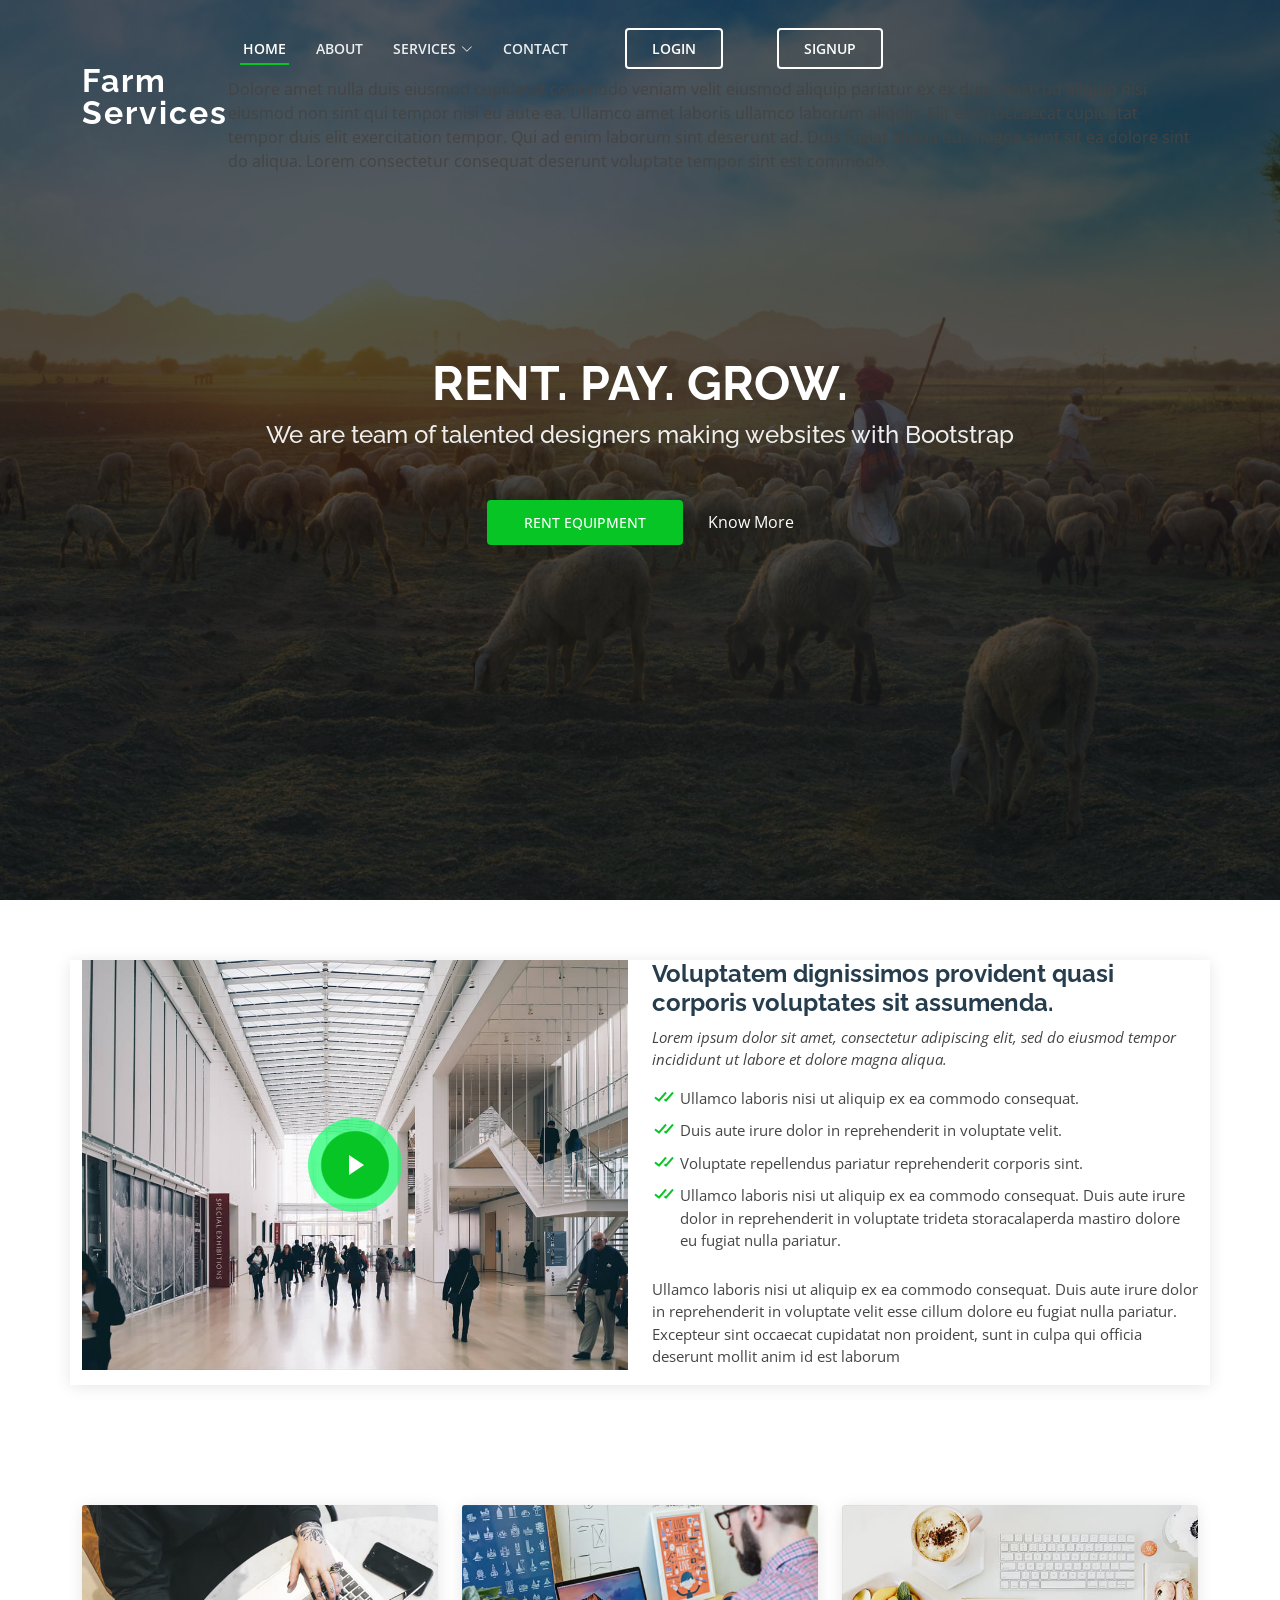
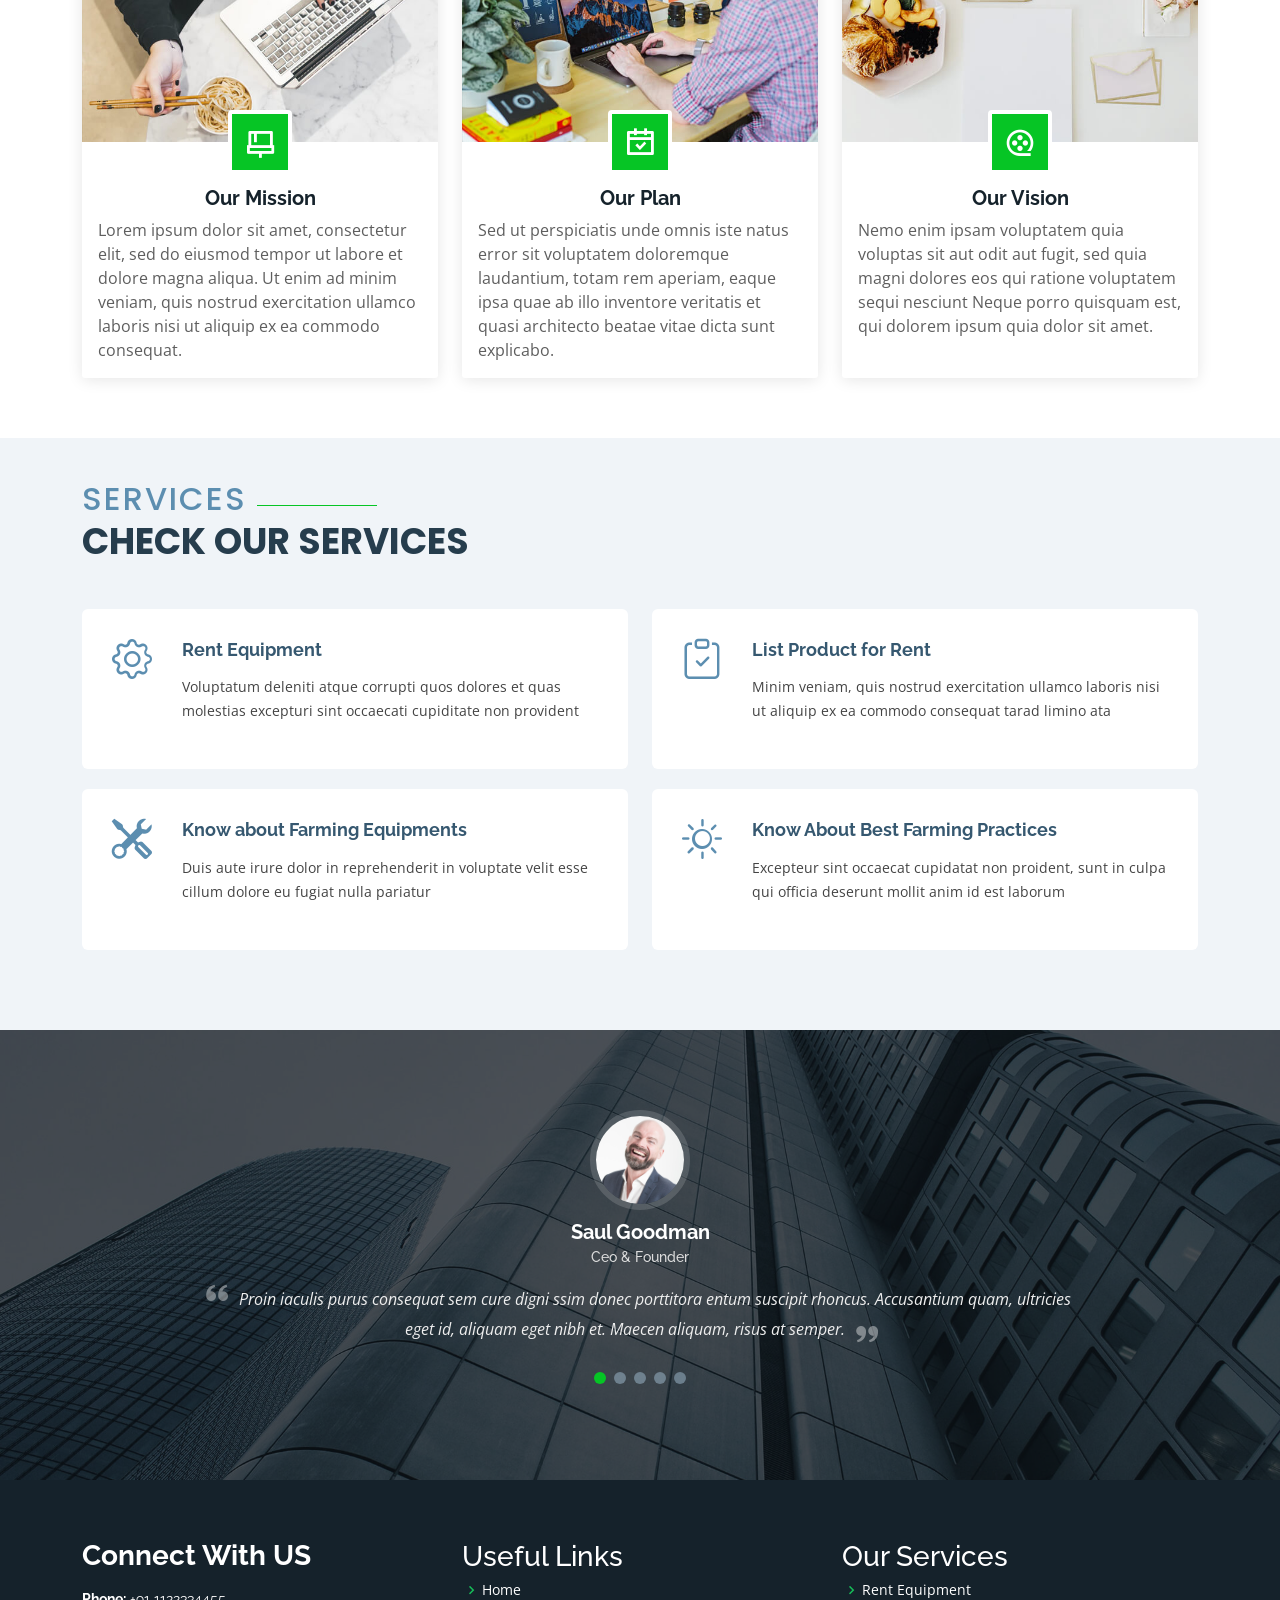
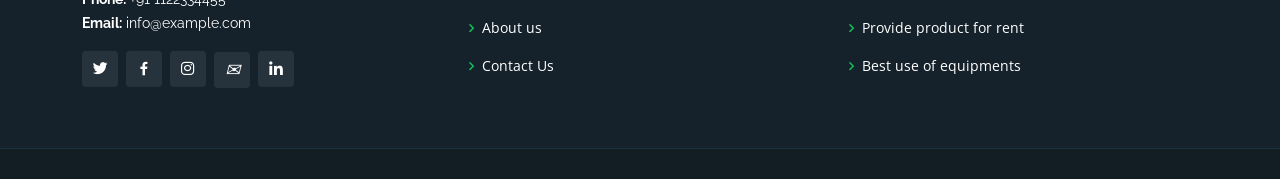
<file: index.html>
<!DOCTYPE html>
<html lang="en">

<head>
  <meta charset="utf-8">
  <meta content="width=device-width, initial-scale=1.0" name="viewport">

  <title>Farm Services</title>
  <meta content="" name="description">
  <meta content="" name="keywords">

  <!-- Favicons -->
  <link href="assets/img/apple-touch-icon.png" rel="apple-touch-icon">

  <!-- Google Fonts -->
  <link href="https://fonts.googleapis.com/css?family=Open+Sans:300,300i,400,400i,600,600i,700,700i|Raleway:300,300i,400,400i,500,500i,600,600i,700,700i|Poppins:300,300i,400,400i,500,500i,600,600i,700,700i" rel="stylesheet">

  <!-- Vendor CSS Files -->
  <link href="assets/vendor/aos/aos.css" rel="stylesheet">
  <link href="assets/vendor/bootstrap/css/bootstrap.min.css" rel="stylesheet">
  <link href="assets/vendor/bootstrap-icons/bootstrap-icons.css" rel="stylesheet">
  <link href="assets/vendor/boxicons/css/boxicons.min.css" rel="stylesheet">
  <link href="assets/vendor/glightbox/css/glightbox.min.css" rel="stylesheet">
  <link href="assets/vendor/remixicon/remixicon.css" rel="stylesheet">
  <link href="assets/vendor/swiper/swiper-bundle.min.css" rel="stylesheet">

  <!-- Template Main CSS File -->
  <link href="assets/css/style.css" rel="stylesheet">

  <!-- =======================================================
  * Template Name: Dewi - v4.7.0
  * Template URL: https://bootstrapmade.com/dewi-free-multi-purpose-html-template/
  * Author: BootstrapMade.com
  * License: https://bootstrapmade.com/license/
  ======================================================== -->
</head>

<body>

  <!-- ======= Header ======= -->
  <header id="header" class="fixed-top ">
    <div class="container d-flex align-items-center justify-content-between">

      <h1 class="logo"><a href="index.html">Farm Services</a></h1>
      <!-- Uncomment below if you prefer to use an image logo -->
      <!-- <a href="index.html" class="logo"><img src="assets/img/logo.png" alt="" class="img-fluid"></a>-->

      <nav id="navbar" class="navbar">
        <ul>
          <li><a class="nav-link scrollto active" href="#hero">Home</a></li>
          <li><a class="nav-link scrollto" href="#about">About</a></li>
          <li class="dropdown"><a href="#"><span>Services</span> <i class="bi bi-chevron-down"></i></a>
            <ul>
              <li><a href="#">Rent Product</a></li>
              <li><a href="#">List Product</a></li>
              <li><a href="#">Know about equipment</a></li>
            </ul>
          </li>
          <li><a class="nav-link scrollto" href="ContactUs.html">Contact</a></li>
          <li><a class="getstarted scrollto" href="#about">Login</a></li>
          <li><a class="getstarted scrollto" href="#about">SignUp</a></li>
        </ul>Dolore amet nulla duis eiusmod cupidatat commodo veniam velit eiusmod aliquip pariatur ex ex duis. Nostrud aliquip nisi eiusmod non sint qui tempor nisi eu aute ea. Ullamco amet laboris ullamco laborum aliquip. Elit eu in occaecat cupidatat tempor duis elit exercitation tempor. Qui ad enim laborum sint deserunt ad. Duis fugiat aliqua qui magna sunt sit ea dolore sint do aliqua. Lorem consectetur consequat deserunt voluptate tempor sint est commodo.
        <i class="bi bi-list mobile-nav-toggle"></i>
      </nav><!-- .navbar -->

    </div>
  </header><!-- End Header -->

  <!-- ======= Hero Section ======= -->
  <section id="hero">
    <div class="hero-container" data-aos="fade-up" data-aos-delay="150">
      <h1>Rent. Pay. Grow.</h1>
      <h2>We are team of talented designers making websites with Bootstrap</h2>
      <div class="d-flex">
        <a href="#about" class="btn-get-started scrollto">Rent Equipment</a>
        <a href="AboutUs" class="glightbox btn-watch-video"><span>Know More</span></a>
      </div>
    </div>
  </section><!-- End Hero -->

  <main id="main">

    <!-- ======= About Section ======= -->
    <section id="about" class="about">
      <div class="container" data-aos="fade-up">

     

        <div class="row">

          <div class="col-lg-6 video-box align-self-baseline" data-aos="zoom-in" data-aos-delay="100">
            <img src="assets/img/about.jpg" class="img-fluid" alt="">
            <a href="https://www.youtube.com/watch?v=jDDaplaOz7Q" class="glightbox play-btn mb-4"></a>
          </div>

          <div class="col-lg-6 pt-3 pt-lg-0 content">
            <h3>Voluptatem dignissimos provident quasi corporis voluptates sit assumenda.</h3>
            <p class="fst-italic">
              Lorem ipsum dolor sit amet, consectetur adipiscing elit, sed do eiusmod tempor incididunt ut labore et dolore
              magna aliqua.
            </p>
            <ul>
              <li><i class="bx bx-check-double"></i> Ullamco laboris nisi ut aliquip ex ea commodo consequat.</li>
              <li><i class="bx bx-check-double"></i> Duis aute irure dolor in reprehenderit in voluptate velit.</li>
              <li><i class="bx bx-check-double"></i> Voluptate repellendus pariatur reprehenderit corporis sint.</li>
              <li><i class="bx bx-check-double"></i> Ullamco laboris nisi ut aliquip ex ea commodo consequat. Duis aute irure dolor in reprehenderit in voluptate trideta storacalaperda mastiro dolore eu fugiat nulla pariatur.</li>
            </ul>
            <p>
              Ullamco laboris nisi ut aliquip ex ea commodo consequat. Duis aute irure dolor in reprehenderit in voluptate
              velit esse cillum dolore eu fugiat nulla pariatur. Excepteur sint occaecat cupidatat non proident, sunt in
              culpa qui officia deserunt mollit anim id est laborum
            </p>
          </div>

        </div>

      </div>
    </section><!-- End About Section -->

    <!-- ======= About Boxes Section ======= -->
    <section id="about-boxes" class="about-boxes">
      <div class="container" data-aos="fade-up">

        <div class="row">
          <div class="col-lg-4 col-md-6 d-flex align-items-stretch" data-aos="fade-up" data-aos-delay="100">
            <div class="card">
              <img src="assets/img/about-boxes-1.jpg" class="card-img-top" alt="...">
              <div class="card-icon">
                <i class="ri-brush-4-line"></i>
              </div>
              <div class="card-body">
                <h5 class="card-title"><a href="">Our Mission</a></h5>
                <p class="card-text">Lorem ipsum dolor sit amet, consectetur elit, sed do eiusmod tempor ut labore et dolore magna aliqua. Ut enim ad minim veniam, quis nostrud exercitation ullamco laboris nisi ut aliquip ex ea commodo consequat. </p>
              </div>
            </div>
          </div>
          <div class="col-lg-4 col-md-6 d-flex align-items-stretch" data-aos="fade-up" data-aos-delay="200">
            <div class="card">
              <img src="assets/img/about-boxes-2.jpg" class="card-img-top" alt="...">
              <div class="card-icon">
                <i class="ri-calendar-check-line"></i>
              </div>
              <div class="card-body">
                <h5 class="card-title"><a href="">Our Plan</a></h5>
                <p class="card-text">Sed ut perspiciatis unde omnis iste natus error sit voluptatem doloremque laudantium, totam rem aperiam, eaque ipsa quae ab illo inventore veritatis et quasi architecto beatae vitae dicta sunt explicabo. </p>
              </div>
            </div>
          </div>
          <div class="col-lg-4 col-md-6 d-flex align-items-stretch" data-aos="fade-up" data-aos-delay="300">
            <div class="card">
              <img src="assets/img/about-boxes-3.jpg" class="card-img-top" alt="...">
              <div class="card-icon">
                <i class="ri-movie-2-line"></i>
              </div>
              <div class="card-body">
                <h5 class="card-title"><a href="">Our Vision</a></h5>
                <p class="card-text">Nemo enim ipsam voluptatem quia voluptas sit aut odit aut fugit, sed quia magni dolores eos qui ratione voluptatem sequi nesciunt Neque porro quisquam est, qui dolorem ipsum quia dolor sit amet. </p>
              </div>
            </div>
          </div>
        </div>

      </div>
    </section><!-- End About Boxes Section -->


    <!-- ======= Services Section ======= -->
    <section id="services" class="services section-bg">
      <div class="container" data-aos="fade-up">

        <div class="section-title">
          <h2>Services</h2>
          <p>Check our Services</p>
        </div>

        <div class="row" data-aos="fade-up" data-aos-delay="200">
          <div class="col-md-6">
            <div class="icon-box">
              <i class="bi bi-gear"></i>
              <h4><a href="#">Rent Equipment</a></h4>
              <p>Voluptatum deleniti atque corrupti quos dolores et quas molestias excepturi sint occaecati cupiditate non provident</p>
            </div>
          </div>
          <div class="col-md-6 mt-4 mt-md-0">
            <div class="icon-box">
              <i class="bi bi-clipboard-check"></i>
              <h4><a href="#">List Product for Rent</a></h4>
              <p>Minim veniam, quis nostrud exercitation ullamco laboris nisi ut aliquip ex ea commodo consequat tarad limino ata</p>
            </div>
          </div>
          <div class="col-md-6 mt-4 mt-md-0">
            <div class="icon-box">
              <i class="bi bi-tools"></i>
              <h4><a href="#">Know about Farming Equipments</a></h4>
              <p>Duis aute irure dolor in reprehenderit in voluptate velit esse cillum dolore eu fugiat nulla pariatur</p>
            </div>
          </div>
          <div class="col-md-6 mt-4 mt-md-0">
            <div class="icon-box">
              <i class="bi bi-brightness-high"></i>
              <h4><a href="#">Know About Best Farming Practices</a></h4>
              <p>Excepteur sint occaecat cupidatat non proident, sunt in culpa qui officia deserunt mollit anim id est laborum</p>
            </div>
          </div>
          
        </div>

      </div>
    </section><!-- End Services Section -->

    <!-- ======= Testimonials Section ======= -->
    <section id="testimonials" class="testimonials">
      <div class="container" data-aos="zoom-in">

        <div class="testimonials-slider swiper" data-aos="fade-up" data-aos-delay="100">
          <div class="swiper-wrapper">

            <div class="swiper-slide">
              <div class="testimonial-item">
                <img src="assets/img/testimonials/testimonials-1.jpg" class="testimonial-img" alt="">
                <h3>Saul Goodman</h3>
                <h4>Ceo &amp; Founder</h4>
                <p>
                  <i class="bx bxs-quote-alt-left quote-icon-left"></i>
                  Proin iaculis purus consequat sem cure digni ssim donec porttitora entum suscipit rhoncus. Accusantium quam, ultricies eget id, aliquam eget nibh et. Maecen aliquam, risus at semper.
                  <i class="bx bxs-quote-alt-right quote-icon-right"></i>
                </p>
              </div>
            </div><!-- End testimonial item -->

            <div class="swiper-slide">
              <div class="testimonial-item">
                <img src="assets/img/testimonials/testimonials-2.jpg" class="testimonial-img" alt="">
                <h3>Sara Wilsson</h3>
                <h4>Designer</h4>
                <p>
                  <i class="bx bxs-quote-alt-left quote-icon-left"></i>
                  Export tempor illum tamen malis malis eram quae irure esse labore quem cillum quid cillum eram malis quorum velit fore eram velit sunt aliqua noster fugiat irure amet legam anim culpa.
                  <i class="bx bxs-quote-alt-right quote-icon-right"></i>
                </p>
              </div>
            </div><!-- End testimonial item -->

            <div class="swiper-slide">
              <div class="testimonial-item">
                <img src="assets/img/testimonials/testimonials-3.jpg" class="testimonial-img" alt="">
                <h3>Jena Karlis</h3>
                <h4>Store Owner</h4>
                <p>
                  <i class="bx bxs-quote-alt-left quote-icon-left"></i>
                  Enim nisi quem export duis labore cillum quae magna enim sint quorum nulla quem veniam duis minim tempor labore quem eram duis noster aute amet eram fore quis sint minim.
                  <i class="bx bxs-quote-alt-right quote-icon-right"></i>
                </p>
              </div>
            </div><!-- End testimonial item -->

            <div class="swiper-slide">
              <div class="testimonial-item">
                <img src="assets/img/testimonials/testimonials-4.jpg" class="testimonial-img" alt="">
                <h3>Matt Brandon</h3>
                <h4>Freelancer</h4>
                <p>
                  <i class="bx bxs-quote-alt-left quote-icon-left"></i>
                  Fugiat enim eram quae cillum dolore dolor amet nulla culpa multos export minim fugiat minim velit minim dolor enim duis veniam ipsum anim magna sunt elit fore quem dolore labore illum veniam.
                  <i class="bx bxs-quote-alt-right quote-icon-right"></i>
                </p>
              </div>
            </div><!-- End testimonial item -->

            <div class="swiper-slide">
              <div class="testimonial-item">
                <img src="assets/img/testimonials/testimonials-5.jpg" class="testimonial-img" alt="">
                <h3>John Larson</h3>
                <h4>Entrepreneur</h4>
                <p>
                  <i class="bx bxs-quote-alt-left quote-icon-left"></i>
                  Quis quorum aliqua sint quem legam fore sunt eram irure aliqua veniam tempor noster veniam enim culpa labore duis sunt culpa nulla illum cillum fugiat legam esse veniam culpa fore nisi cillum quid.
                  <i class="bx bxs-quote-alt-right quote-icon-right"></i>
                </p>
              </div>
            </div><!-- End testimonial item -->

          </div>
          <div class="swiper-pagination"></div>
        </div>

      </div>
    </section><!-- End Testimonials Section -->

    

  </main><!-- End #main -->

  <!-- ======= Footer ======= -->
  <footer id="footer">
    <div class="footer-top">
      <div class="container">
        <div class="row">

          <div class="col-lg-4 col-md-6">
            <div class="footer-info">
              <h3>Connect With US</h3>
              <p>
                <strong>Phone:</strong> +91 1122334455<br>
                <strong>Email:</strong> info@example.com<br>
              </p>
              <div class="social-links mt-3">
                <a href="#" class="twitter"><i class="bx bxl-twitter"></i></a>
                <a href="#" class="facebook"><i class="bx bxl-facebook"></i></a>
                <a href="#" class="instagram"><i class="bx bxl-instagram"></i></a>
                <a href="#" class="google-plus"><i class="">&#x2709;</i></a>
                <a href="#" class="linkedin"><i class="bx bxl-linkedin"></i></a>
              </div>
            </div>
          </div>

          <div class="col-lg-4 col-md-6 footer-links">
            <h3>Useful Links</h3>
            <ul>
              <li><i class="bx bx-chevron-right"></i> <a href="#">Home</a></li>
              <li><i class="bx bx-chevron-right"></i> <a href="#">About us</a></li>
              <li><i class="bx bx-chevron-right"></i> <a href="#">Contact Us</a></li>
            </ul>
          </div>

          <div class="col-lg-4 col-md-6 footer-links">
            <h3>Our Services</h3>
            <ul>
              <li><i class="bx bx-chevron-right"></i> <a href="#">Rent Equipment</a></li>
              <li><i class="bx bx-chevron-right"></i> <a href="#">Provide product for rent</a></li>
              <li><i class="bx bx-chevron-right"></i> <a href="#">Best use of equipments</a></li>
            </ul>
          </div>


        </div>
      </div>
    </div>

    
  </footer><!-- End Footer -->

  <!-- Vendor JS Files -->
  <script src="assets/vendor/purecounter/purecounter.js"></script>
  <script src="assets/vendor/aos/aos.js"></script>
  <script src="assets/vendor/bootstrap/js/bootstrap.bundle.min.js"></script>
  <script src="assets/vendor/glightbox/js/glightbox.min.js"></script>
  <script src="assets/vendor/isotope-layout/isotope.pkgd.min.js"></script>
  <script src="assets/vendor/swiper/swiper-bundle.min.js"></script>
  <script src="assets/vendor/php-email-form/validate.js"></script>

  <!-- Template Main JS File -->
  <script src="assets/js/main.js"></script>

</body>

</html>
</file>
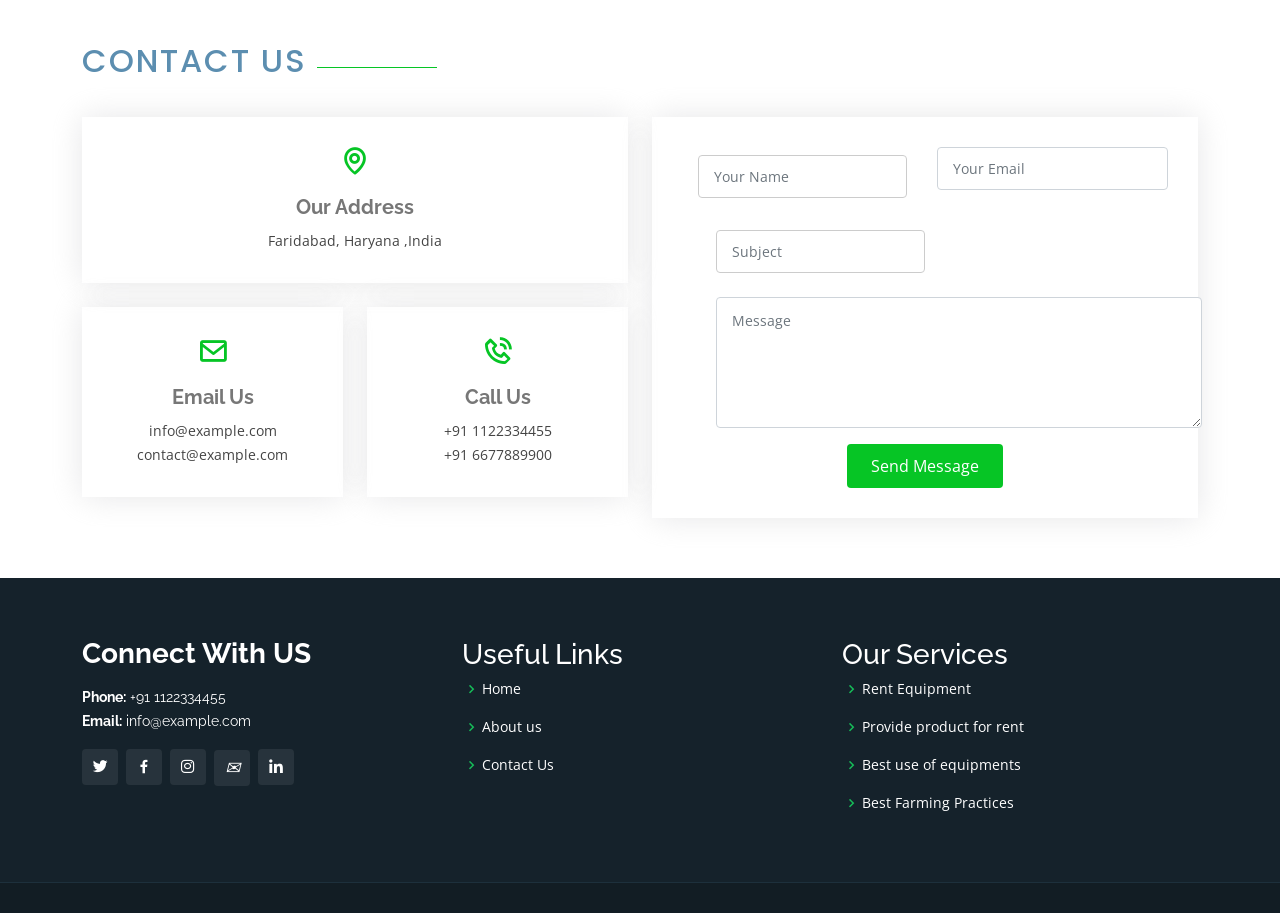
<file: ContactUs.html>
<!DOCTYPE html>
<html lang="en">
<head>
    <meta charset="utf-8">
    <meta content="width=device-width, initial-scale=1.0" name="viewport">
  
    <title>Farm Services</title>
    <meta content="" name="description">
    <meta content="" name="keywords">
  
    <!-- Favicons -->
    <link href="assets/img/apple-touch-icon.png" rel="apple-touch-icon">
  
    <!-- Google Fonts -->
    <link href="https://fonts.googleapis.com/css?family=Open+Sans:300,300i,400,400i,600,600i,700,700i|Raleway:300,300i,400,400i,500,500i,600,600i,700,700i|Poppins:300,300i,400,400i,500,500i,600,600i,700,700i" rel="stylesheet">
  
    <!-- Vendor CSS Files -->
    <link href="assets/vendor/aos/aos.css" rel="stylesheet">
    <link href="assets/vendor/bootstrap/css/bootstrap.min.css" rel="stylesheet">
    <link href="assets/vendor/bootstrap-icons/bootstrap-icons.css" rel="stylesheet">
    <link href="assets/vendor/boxicons/css/boxicons.min.css" rel="stylesheet">
    <link href="assets/vendor/glightbox/css/glightbox.min.css" rel="stylesheet">
    <link href="assets/vendor/remixicon/remixicon.css" rel="stylesheet">
    <link href="assets/vendor/swiper/swiper-bundle.min.css" rel="stylesheet">
  
    <!-- Template Main CSS File -->
    <link href="assets/css/style.css" rel="stylesheet">
  
</head>
<body>
    <section id="contact" class="contact">
        <div class="container" data-aos="fade-up">
  
      <div class="section-title">
          <h2>Contact US</h2>
        </div>
  
        <div class="row">
  
          <div class="col-lg-6">
  
            <div class="row">
              <div class="col-md-12">
                <div class="info-box">
                  <i class="bx bx-map"></i>
                  <h3>Our Address</h3>
                  <p>Faridabad, Haryana ,India</p>
                </div>
              </div>
              <div class="col-md-6">
                <div class="info-box mt-4">
                  <i class="bx bx-envelope"></i>
                  <h3>Email Us</h3>
                  <p>info@example.com<br>contact@example.com</p>
                </div>
              </div>
              <div class="col-md-6">
                <div class="info-box mt-4">
                  <i class="bx bx-phone-call"></i>
                  <h3>Call Us</h3>
                  <p>+91 1122334455<br>+91 6677889900</p>
                </div>
              </div>
            </div>
  
          </div>
  
          <div class="col-lg-6 mt-4 mt-lg-0">
            <form action="forms/contact.php" method="post" role="form" class="php-email-form">
              <div class="row">
                <div class="col-md-6 form-group">
                  <input type="text" name="name" class="form-control" id="name" placeholder="Your Name" required>
                </div>
                <div class="col-md-6 form-group mt-3 mt-md-0">
                  <input type="email" class="form-control" name="email" id="email" placeholder="Your Email" required>
                </div>
              </div>
              <div class="form-group mt-3">
                <input type="text" class="form-control" name="subject" id="subject" placeholder="Subject" required>
              </div>
              <div class="form-group mt-3">
                <textarea class="form-control" name="message" rows="5" placeholder="Message" required></textarea>
              </div>
              <div class="my-3">
                <div class="loading">Loading</div>
                <div class="error-message"></div>
                <div class="sent-message">Your message has been sent. Thank you!</div>
              </div>
              <div class="text-center"><button type="submit">Send Message</button></div>
            </form>
          </div>
  
        </div>
  
        </div>
      </section>
      <footer id="footer">
        <div class="footer-top">
          <div class="container">
            <div class="row">
    
              <div class="col-lg-4 col-md-6">
                <div class="footer-info">
                  <h3>Connect With US</h3>
                  <p>
                    <strong>Phone:</strong> +91 1122334455<br>
                    <strong>Email:</strong> info@example.com<br>
                  </p>
                  <div class="social-links mt-3">
                    <a href="#" class="twitter"><i class="bx bxl-twitter"></i></a>
                    <a href="#" class="facebook"><i class="bx bxl-facebook"></i></a>
                    <a href="#" class="instagram"><i class="bx bxl-instagram"></i></a>
                    <a href="#" class="google-plus"><i class="">&#x2709;</i></a>
                    <a href="#" class="linkedin"><i class="bx bxl-linkedin"></i></a>
                  </div>
                </div>
              </div>
    
              <div class="col-lg-4 col-md-6 footer-links">
                <h3>Useful Links</h3>
                <ul>
                  <li><i class="bx bx-chevron-right"></i> <a href="index.php">Home</a></li>
                  <li><i class="bx bx-chevron-right"></i> <a href="index.php#about">About us</a></li>
                  <li><i class="bx bx-chevron-right"></i> <a href="ContactUs.html">Contact Us</a></li>
                </ul>
              </div>
    
              <div class="col-lg-4 col-md-6 footer-links">
                <h3>Our Services</h3>
                <ul>
                  <li><i class="bx bx-chevron-right"></i> <a href="#">Rent Equipment</a></li>
                  <li><i class="bx bx-chevron-right"></i> <a href="#">Provide product for rent</a></li>
                  <li><i class="bx bx-chevron-right"></i> <a href="#">Best use of equipments</a></li>
                  <li><i class="bx bx-chevron-right"></i> <a href="#">Best Farming Practices</a></li>
                </ul>
              </div>
    
    
            </div>
          </div>
        </div>
    
        
      </footer>
      <script src="assets/vendor/purecounter/purecounter.js"></script>
  <script src="assets/vendor/aos/aos.js"></script>
  <script src="assets/vendor/bootstrap/js/bootstrap.bundle.min.js"></script>
  <script src="assets/vendor/glightbox/js/glightbox.min.js"></script>
  <script src="assets/vendor/isotope-layout/isotope.pkgd.min.js"></script>
  <script src="assets/vendor/swiper/swiper-bundle.min.js"></script>
  <script src="assets/vendor/php-email-form/validate.js"></script>

  <!-- Template Main JS File -->
  <script src="assets/js/main.js"></script>
</body>
</html>
</file>
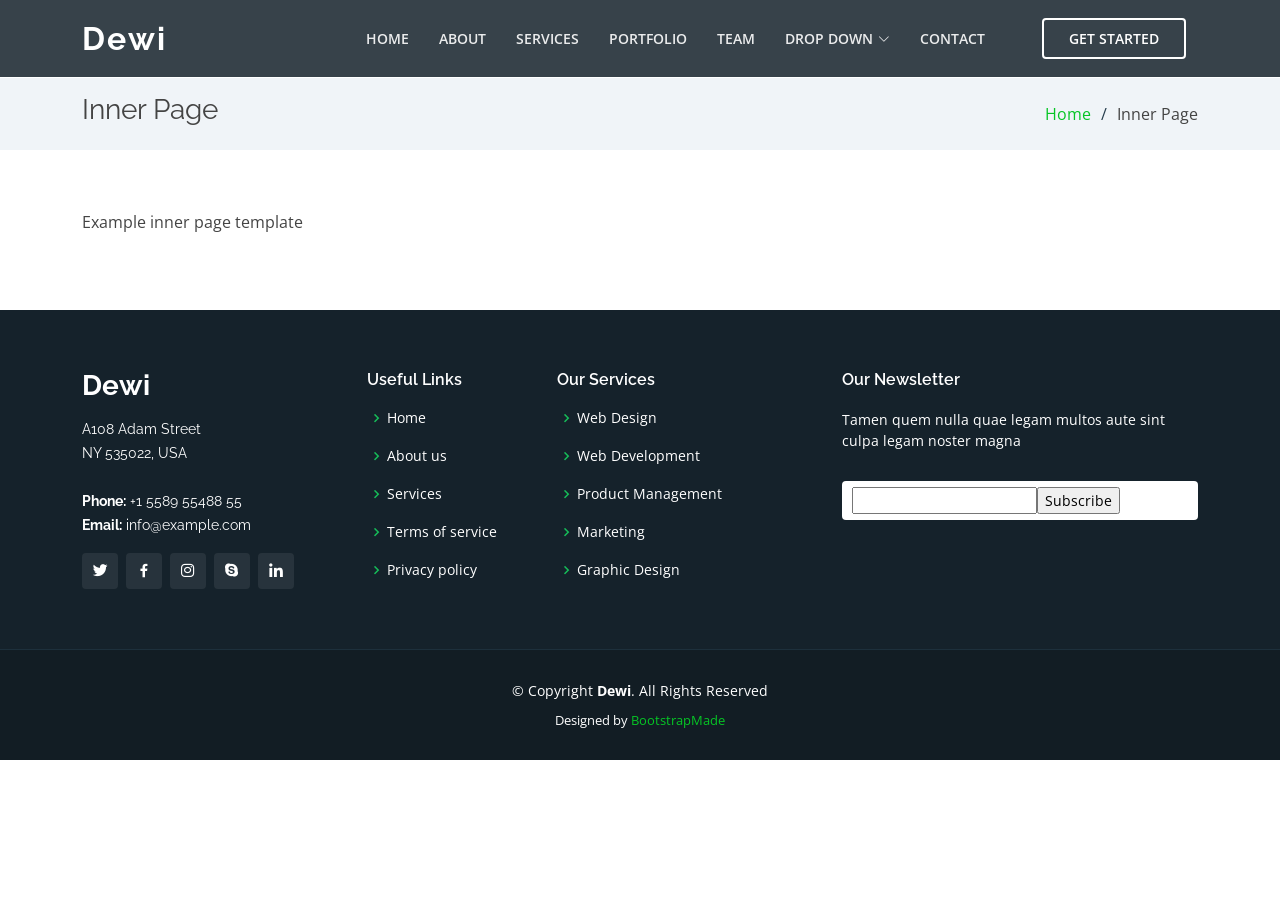
<file: inner-page.html>
<!DOCTYPE html>
<html lang="en">

<head>
  <meta charset="utf-8">
  <meta content="width=device-width, initial-scale=1.0" name="viewport">

  <title>Inner Page - Dewi Bootstrap Template</title>
  <meta content="" name="description">
  <meta content="" name="keywords">

  <!-- Favicons -->
  <link href="assets/img/favicon.png" rel="icon">
  <link href="assets/img/apple-touch-icon.png" rel="apple-touch-icon">

  <!-- Google Fonts -->
  <link href="https://fonts.googleapis.com/css?family=Open+Sans:300,300i,400,400i,600,600i,700,700i|Raleway:300,300i,400,400i,500,500i,600,600i,700,700i|Poppins:300,300i,400,400i,500,500i,600,600i,700,700i" rel="stylesheet">

  <!-- Vendor CSS Files -->
  <link href="assets/vendor/aos/aos.css" rel="stylesheet">
  <link href="assets/vendor/bootstrap/css/bootstrap.min.css" rel="stylesheet">
  <link href="assets/vendor/bootstrap-icons/bootstrap-icons.css" rel="stylesheet">
  <link href="assets/vendor/boxicons/css/boxicons.min.css" rel="stylesheet">
  <link href="assets/vendor/glightbox/css/glightbox.min.css" rel="stylesheet">
  <link href="assets/vendor/remixicon/remixicon.css" rel="stylesheet">
  <link href="assets/vendor/swiper/swiper-bundle.min.css" rel="stylesheet">

  <!-- Template Main CSS File -->
  <link href="assets/css/style.css" rel="stylesheet">

  <!-- =======================================================
  * Template Name: Dewi - v4.7.0
  * Template URL: https://bootstrapmade.com/dewi-free-multi-purpose-html-template/
  * Author: BootstrapMade.com
  * License: https://bootstrapmade.com/license/
  ======================================================== -->
</head>

<body>

  <!-- ======= Header ======= -->
  <header id="header" class="fixed-top header-inner-pages">
    <div class="container d-flex align-items-center justify-content-between">

      <h1 class="logo"><a href="index.php">Dewi</a></h1>
      <!-- Uncomment below if you prefer to use an image logo -->
      <!-- <a href="index.php" class="logo"><img src="assets/img/logo.png" alt="" class="img-fluid"></a>-->

      <nav id="navbar" class="navbar">
        <ul>
          <li><a class="nav-link scrollto " href="#hero">Home</a></li>
          <li><a class="nav-link scrollto" href="#about">About</a></li>
          <li><a class="nav-link scrollto" href="#services">Services</a></li>
          <li><a class="nav-link scrollto " href="#portfolio">Portfolio</a></li>
          <li><a class="nav-link scrollto" href="#team">Team</a></li>
          <li class="dropdown"><a href="#"><span>Drop Down</span> <i class="bi bi-chevron-down"></i></a>
            <ul>
              <li><a href="#">Drop Down 1</a></li>
              <li class="dropdown"><a href="#"><span>Deep Drop Down</span> <i class="bi bi-chevron-right"></i></a>
                <ul>
                  <li><a href="#">Deep Drop Down 1</a></li>
                  <li><a href="#">Deep Drop Down 2</a></li>
                  <li><a href="#">Deep Drop Down 3</a></li>
                  <li><a href="#">Deep Drop Down 4</a></li>
                  <li><a href="#">Deep Drop Down 5</a></li>
                </ul>
              </li>
              <li><a href="#">Drop Down 2</a></li>
              <li><a href="#">Drop Down 3</a></li>
              <li><a href="#">Drop Down 4</a></li>
            </ul>
          </li>
          <li><a class="nav-link scrollto" href="#contact">Contact</a></li>
          <li><a class="getstarted scrollto" href="#about">Get Started</a></li>
        </ul>
        <i class="bi bi-list mobile-nav-toggle"></i>
      </nav><!-- .navbar -->

    </div>
  </header><!-- End Header -->

  <main id="main">

    <!-- ======= Breadcrumbs ======= -->
    <section class="breadcrumbs">
      <div class="container">

        <div class="d-flex justify-content-between align-items-center">
          <h2>Inner Page</h2>
          <ol>
            <li><a href="index.php">Home</a></li>
            <li>Inner Page</li>
          </ol>
        </div>

      </div>
    </section><!-- End Breadcrumbs -->

    <section class="inner-page">
      <div class="container">
        <p>
          Example inner page template
        </p>
      </div>
    </section>

  </main><!-- End #main -->

  <!-- ======= Footer ======= -->
  <footer id="footer">
    <div class="footer-top">
      <div class="container">
        <div class="row">

          <div class="col-lg-3 col-md-6">
            <div class="footer-info">
              <h3>Dewi</h3>
              <p>
                A108 Adam Street <br>
                NY 535022, USA<br><br>
                <strong>Phone:</strong> +1 5589 55488 55<br>
                <strong>Email:</strong> info@example.com<br>
              </p>
              <div class="social-links mt-3">
                <a href="#" class="twitter"><i class="bx bxl-twitter"></i></a>
                <a href="#" class="facebook"><i class="bx bxl-facebook"></i></a>
                <a href="#" class="instagram"><i class="bx bxl-instagram"></i></a>
                <a href="#" class="google-plus"><i class="bx bxl-skype"></i></a>
                <a href="#" class="linkedin"><i class="bx bxl-linkedin"></i></a>
              </div>
            </div>
          </div>

          <div class="col-lg-2 col-md-6 footer-links">
            <h4>Useful Links</h4>
            <ul>
              <li><i class="bx bx-chevron-right"></i> <a href="#">Home</a></li>
              <li><i class="bx bx-chevron-right"></i> <a href="#">About us</a></li>
              <li><i class="bx bx-chevron-right"></i> <a href="#">Services</a></li>
              <li><i class="bx bx-chevron-right"></i> <a href="#">Terms of service</a></li>
              <li><i class="bx bx-chevron-right"></i> <a href="#">Privacy policy</a></li>
            </ul>
          </div>

          <div class="col-lg-3 col-md-6 footer-links">
            <h4>Our Services</h4>
            <ul>
              <li><i class="bx bx-chevron-right"></i> <a href="#">Web Design</a></li>
              <li><i class="bx bx-chevron-right"></i> <a href="#">Web Development</a></li>
              <li><i class="bx bx-chevron-right"></i> <a href="#">Product Management</a></li>
              <li><i class="bx bx-chevron-right"></i> <a href="#">Marketing</a></li>
              <li><i class="bx bx-chevron-right"></i> <a href="#">Graphic Design</a></li>
            </ul>
          </div>

          <div class="col-lg-4 col-md-6 footer-newsletter">
            <h4>Our Newsletter</h4>
            <p>Tamen quem nulla quae legam multos aute sint culpa legam noster magna</p>
            <form action="" method="post">
              <input type="email" name="email"><input type="submit" value="Subscribe">
            </form>

          </div>

        </div>
      </div>
    </div>

    <div class="container">
      <div class="copyright">
        &copy; Copyright <strong><span>Dewi</span></strong>. All Rights Reserved
      </div>
      <div class="credits">
        <!-- All the links in the footer should remain intact. -->
        <!-- You can delete the links only if you purchased the pro version. -->
        <!-- Licensing information: https://bootstrapmade.com/license/ -->
        <!-- Purchase the pro version with working PHP/AJAX contact form: https://bootstrapmade.com/dewi-free-multi-purpose-html-template/ -->
        Designed by <a href="https://bootstrapmade.com/">BootstrapMade</a>
      </div>
    </div>
  </footer><!-- End Footer -->

  <div id="preloader"></div>
  <a href="#" class="back-to-top d-flex align-items-center justify-content-center"><i class="bi bi-arrow-up-short"></i></a>

  <!-- Vendor JS Files -->
  <script src="assets/vendor/purecounter/purecounter.js"></script>
  <script src="assets/vendor/aos/aos.js"></script>
  <script src="assets/vendor/bootstrap/js/bootstrap.bundle.min.js"></script>
  <script src="assets/vendor/glightbox/js/glightbox.min.js"></script>
  <script src="assets/vendor/isotope-layout/isotope.pkgd.min.js"></script>
  <script src="assets/vendor/swiper/swiper-bundle.min.js"></script>
  <script src="assets/vendor/php-email-form/validate.js"></script>

  <!-- Template Main JS File -->
  <script src="assets/js/main.js"></script>

</body>

</html>
</file>
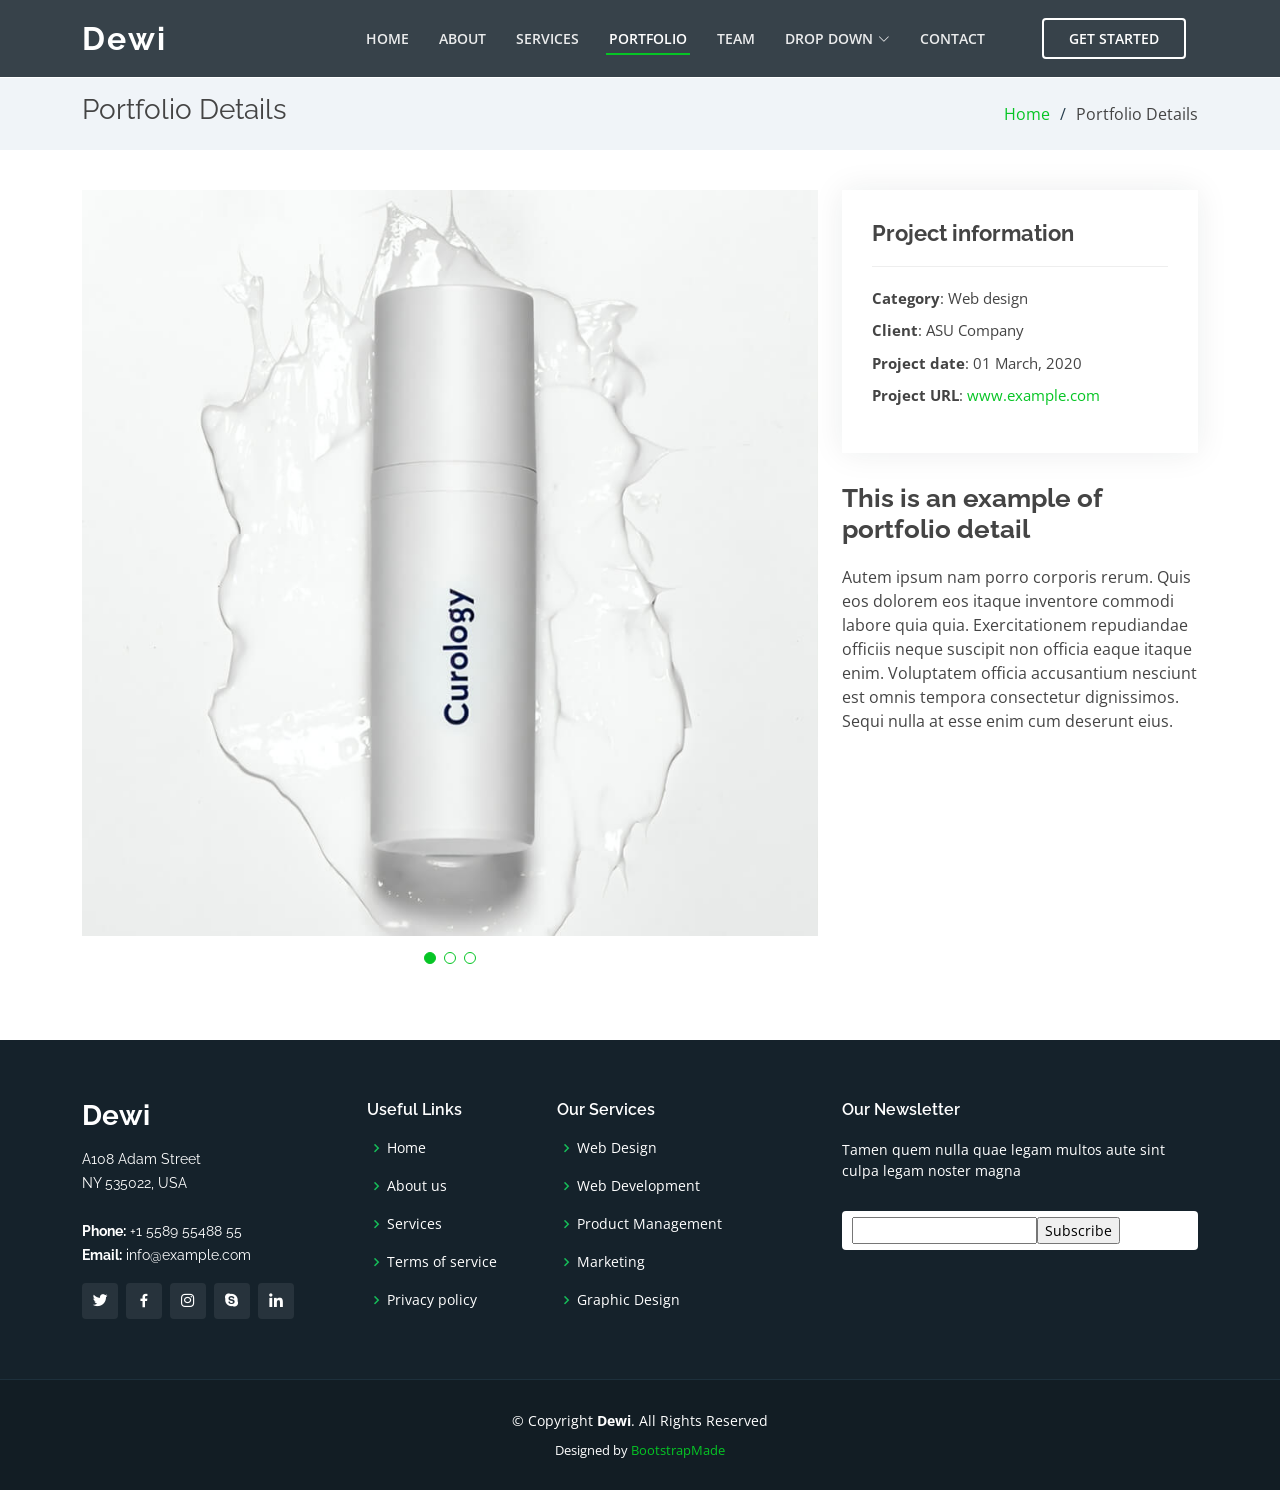
<file: portfolio-details.html>
<!DOCTYPE html>
<html lang="en">

<head>
  <meta charset="utf-8">
  <meta content="width=device-width, initial-scale=1.0" name="viewport">

  <title>Portfolio Details - Dewi Bootstrap Template</title>
  <meta content="" name="description">
  <meta content="" name="keywords">

  <!-- Favicons -->
  <link href="assets/img/favicon.png" rel="icon">
  <link href="assets/img/apple-touch-icon.png" rel="apple-touch-icon">

  <!-- Google Fonts -->
  <link href="https://fonts.googleapis.com/css?family=Open+Sans:300,300i,400,400i,600,600i,700,700i|Raleway:300,300i,400,400i,500,500i,600,600i,700,700i|Poppins:300,300i,400,400i,500,500i,600,600i,700,700i" rel="stylesheet">

  <!-- Vendor CSS Files -->
  <link href="assets/vendor/aos/aos.css" rel="stylesheet">
  <link href="assets/vendor/bootstrap/css/bootstrap.min.css" rel="stylesheet">
  <link href="assets/vendor/bootstrap-icons/bootstrap-icons.css" rel="stylesheet">
  <link href="assets/vendor/boxicons/css/boxicons.min.css" rel="stylesheet">
  <link href="assets/vendor/glightbox/css/glightbox.min.css" rel="stylesheet">
  <link href="assets/vendor/remixicon/remixicon.css" rel="stylesheet">
  <link href="assets/vendor/swiper/swiper-bundle.min.css" rel="stylesheet">

  <!-- Template Main CSS File -->
  <link href="assets/css/style.css" rel="stylesheet">

  <!-- =======================================================
  * Template Name: Dewi - v4.7.0
  * Template URL: https://bootstrapmade.com/dewi-free-multi-purpose-html-template/
  * Author: BootstrapMade.com
  * License: https://bootstrapmade.com/license/
  ======================================================== -->
</head>

<body>

  <!-- ======= Header ======= -->
  <header id="header" class="fixed-top header-inner-pages">
    <div class="container d-flex align-items-center justify-content-between">

      <h1 class="logo"><a href="index.php">Dewi</a></h1>
      <!-- Uncomment below if you prefer to use an image logo -->
      <!-- <a href="index.php" class="logo"><img src="assets/img/logo.png" alt="" class="img-fluid"></a>-->

      <nav id="navbar" class="navbar">
        <ul>
          <li><a class="nav-link scrollto " href="#hero">Home</a></li>
          <li><a class="nav-link scrollto" href="#about">About</a></li>
          <li><a class="nav-link scrollto" href="#services">Services</a></li>
          <li><a class="nav-link scrollto active " href="#portfolio">Portfolio</a></li>
          <li><a class="nav-link scrollto" href="#team">Team</a></li>
          <li class="dropdown"><a href="#"><span>Drop Down</span> <i class="bi bi-chevron-down"></i></a>
            <ul>
              <li><a href="#">Drop Down 1</a></li>
              <li class="dropdown"><a href="#"><span>Deep Drop Down</span> <i class="bi bi-chevron-right"></i></a>
                <ul>
                  <li><a href="#">Deep Drop Down 1</a></li>
                  <li><a href="#">Deep Drop Down 2</a></li>
                  <li><a href="#">Deep Drop Down 3</a></li>
                  <li><a href="#">Deep Drop Down 4</a></li>
                  <li><a href="#">Deep Drop Down 5</a></li>
                </ul>
              </li>
              <li><a href="#">Drop Down 2</a></li>
              <li><a href="#">Drop Down 3</a></li>
              <li><a href="#">Drop Down 4</a></li>
            </ul>
          </li>
          <li><a class="nav-link scrollto" href="#contact">Contact</a></li>
          <li><a class="getstarted scrollto" href="#about">Get Started</a></li>
        </ul>
        <i class="bi bi-list mobile-nav-toggle"></i>
      </nav><!-- .navbar -->

    </div>
  </header><!-- End Header -->

  <main id="main">

    <!-- ======= Breadcrumbs ======= -->
    <section id="breadcrumbs" class="breadcrumbs">
      <div class="container">

        <div class="d-flex justify-content-between align-items-center">
          <h2>Portfolio Details</h2>
          <ol>
            <li><a href="index.php">Home</a></li>
            <li>Portfolio Details</li>
          </ol>
        </div>

      </div>
    </section><!-- End Breadcrumbs -->

    <!-- ======= Portfolio Details Section ======= -->
    <section id="portfolio-details" class="portfolio-details">
      <div class="container">

        <div class="row gy-4">

          <div class="col-lg-8">
            <div class="portfolio-details-slider swiper">
              <div class="swiper-wrapper align-items-center">

                <div class="swiper-slide">
                  <img src="assets/img/portfolio/portfolio-1.jpg" alt="">
                </div>

                <div class="swiper-slide">
                  <img src="assets/img/portfolio/portfolio-2.jpg" alt="">
                </div>

                <div class="swiper-slide">
                  <img src="assets/img/portfolio/portfolio-3.jpg" alt="">
                </div>

              </div>
              <div class="swiper-pagination"></div>
            </div>
          </div>

          <div class="col-lg-4">
            <div class="portfolio-info">
              <h3>Project information</h3>
              <ul>
                <li><strong>Category</strong>: Web design</li>
                <li><strong>Client</strong>: ASU Company</li>
                <li><strong>Project date</strong>: 01 March, 2020</li>
                <li><strong>Project URL</strong>: <a href="#">www.example.com</a></li>
              </ul>
            </div>
            <div class="portfolio-description">
              <h2>This is an example of portfolio detail</h2>
              <p>
                Autem ipsum nam porro corporis rerum. Quis eos dolorem eos itaque inventore commodi labore quia quia. Exercitationem repudiandae officiis neque suscipit non officia eaque itaque enim. Voluptatem officia accusantium nesciunt est omnis tempora consectetur dignissimos. Sequi nulla at esse enim cum deserunt eius.
              </p>
            </div>
          </div>

        </div>

      </div>
    </section><!-- End Portfolio Details Section -->

  </main><!-- End #main -->

  <!-- ======= Footer ======= -->
  <footer id="footer">
    <div class="footer-top">
      <div class="container">
        <div class="row">

          <div class="col-lg-3 col-md-6">
            <div class="footer-info">
              <h3>Dewi</h3>
              <p>
                A108 Adam Street <br>
                NY 535022, USA<br><br>
                <strong>Phone:</strong> +1 5589 55488 55<br>
                <strong>Email:</strong> info@example.com<br>
              </p>
              <div class="social-links mt-3">
                <a href="#" class="twitter"><i class="bx bxl-twitter"></i></a>
                <a href="#" class="facebook"><i class="bx bxl-facebook"></i></a>
                <a href="#" class="instagram"><i class="bx bxl-instagram"></i></a>
                <a href="#" class="google-plus"><i class="bx bxl-skype"></i></a>
                <a href="#" class="linkedin"><i class="bx bxl-linkedin"></i></a>
              </div>
            </div>
          </div>

          <div class="col-lg-2 col-md-6 footer-links">
            <h4>Useful Links</h4>
            <ul>
              <li><i class="bx bx-chevron-right"></i> <a href="#">Home</a></li>
              <li><i class="bx bx-chevron-right"></i> <a href="#">About us</a></li>
              <li><i class="bx bx-chevron-right"></i> <a href="#">Services</a></li>
              <li><i class="bx bx-chevron-right"></i> <a href="#">Terms of service</a></li>
              <li><i class="bx bx-chevron-right"></i> <a href="#">Privacy policy</a></li>
            </ul>
          </div>

          <div class="col-lg-3 col-md-6 footer-links">
            <h4>Our Services</h4>
            <ul>
              <li><i class="bx bx-chevron-right"></i> <a href="#">Web Design</a></li>
              <li><i class="bx bx-chevron-right"></i> <a href="#">Web Development</a></li>
              <li><i class="bx bx-chevron-right"></i> <a href="#">Product Management</a></li>
              <li><i class="bx bx-chevron-right"></i> <a href="#">Marketing</a></li>
              <li><i class="bx bx-chevron-right"></i> <a href="#">Graphic Design</a></li>
            </ul>
          </div>

          <div class="col-lg-4 col-md-6 footer-newsletter">
            <h4>Our Newsletter</h4>
            <p>Tamen quem nulla quae legam multos aute sint culpa legam noster magna</p>
            <form action="" method="post">
              <input type="email" name="email"><input type="submit" value="Subscribe">
            </form>

          </div>

        </div>
      </div>
    </div>

    <div class="container">
      <div class="copyright">
        &copy; Copyright <strong><span>Dewi</span></strong>. All Rights Reserved
      </div>
      <div class="credits">
        <!-- All the links in the footer should remain intact. -->
        <!-- You can delete the links only if you purchased the pro version. -->
        <!-- Licensing information: https://bootstrapmade.com/license/ -->
        <!-- Purchase the pro version with working PHP/AJAX contact form: https://bootstrapmade.com/dewi-free-multi-purpose-html-template/ -->
        Designed by <a href="https://bootstrapmade.com/">BootstrapMade</a>
      </div>
    </div>
  </footer><!-- End Footer -->

  <div id="preloader"></div>
  <a href="#" class="back-to-top d-flex align-items-center justify-content-center"><i class="bi bi-arrow-up-short"></i></a>

  <!-- Vendor JS Files -->
  <script src="assets/vendor/purecounter/purecounter.js"></script>
  <script src="assets/vendor/aos/aos.js"></script>
  <script src="assets/vendor/bootstrap/js/bootstrap.bundle.min.js"></script>
  <script src="assets/vendor/glightbox/js/glightbox.min.js"></script>
  <script src="assets/vendor/isotope-layout/isotope.pkgd.min.js"></script>
  <script src="assets/vendor/swiper/swiper-bundle.min.js"></script>
  <script src="assets/vendor/php-email-form/validate.js"></script>

  <!-- Template Main JS File -->
  <script src="assets/js/main.js"></script>

</body>

</html>
</file>
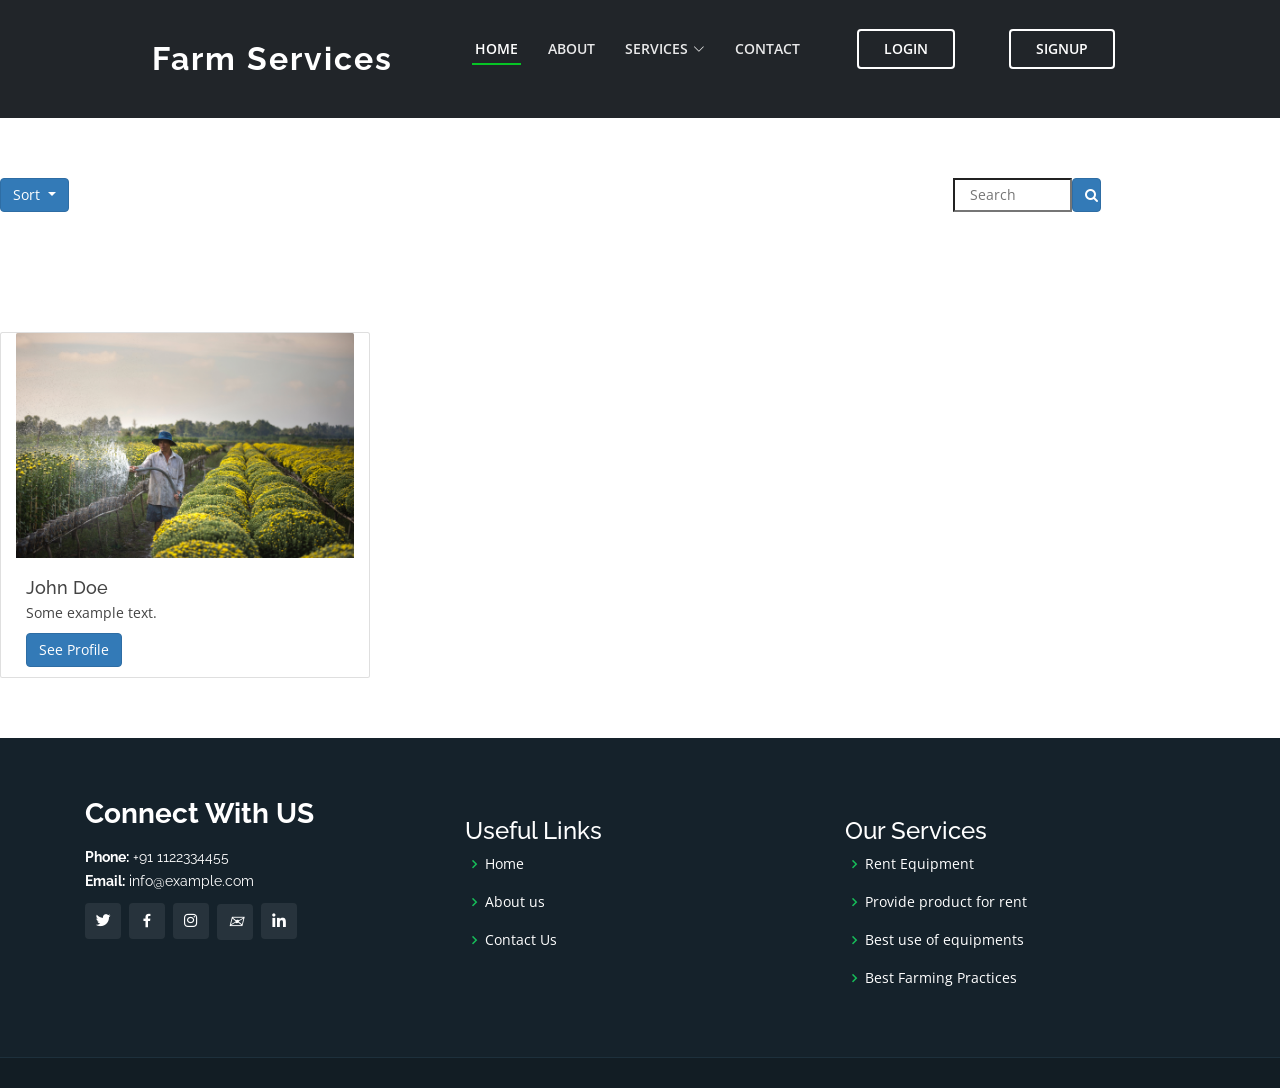
<file: rent.html>
<!DOCTYPE html>
<html lang="en">

<head>
  <meta charset="utf-8">
  <meta content="width=device-width, initial-scale=1.0" name="viewport">

  <title>Farm Services</title>
  <meta content="" name="description">
  <meta content="" name="keywords">

  <!-- Favicons -->
  <link href="assets/img/apple-touch-icon.png" rel="apple-touch-icon">

  <!-- Google Fonts -->
  <link href="https://fonts.googleapis.com/css?family=Open+Sans:300,300i,400,400i,600,600i,700,700i|Raleway:300,300i,400,400i,500,500i,600,600i,700,700i|Poppins:300,300i,400,400i,500,500i,600,600i,700,700i" rel="stylesheet">

  <!-- Vendor CSS Files -->
  <link href="assets/vendor/aos/aos.css" rel="stylesheet">
  <link href="assets/vendor/bootstrap/css/bootstrap.min.css" rel="stylesheet">
  <link href="assets/vendor/bootstrap-icons/bootstrap-icons.css" rel="stylesheet">
  <link href="assets/vendor/boxicons/css/boxicons.min.css" rel="stylesheet">
  <link href="assets/vendor/glightbox/css/glightbox.min.css" rel="stylesheet">
  <link href="assets/vendor/remixicon/remixicon.css" rel="stylesheet">
  <link href="assets/vendor/swiper/swiper-bundle.min.css" rel="stylesheet">
  <link rel="stylesheet" href="https://maxcdn.bootstrapcdn.com/bootstrap/3.4.1/css/bootstrap.min.css">
  <script src="https://ajax.googleapis.com/ajax/libs/jquery/3.6.0/jquery.min.js"></script>
  <script src="https://maxcdn.bootstrapcdn.com/bootstrap/3.4.1/js/bootstrap.min.js"></script>
  <link rel="stylesheet" href="https://cdnjs.cloudflare.com/ajax/libs/font-awesome/4.7.0/css/font-awesome.min.css">
  

  <!-- Template Main CSS File -->
  <link href="assets/css/style.css" rel="stylesheet">

  <!-- =======================================================
  * Template Name: Dewi - v4.7.0
  * Template URL: https://bootstrapmade.com/dewi-free-multi-purpose-html-template/
  * Author: BootstrapMade.com
  * License: https://bootstrapmade.com/license/
  ======================================================== -->
</head>

<body>

  <!-- ======= Header ======= -->
  <header id="header" class="sticky-top bg-dark">
    <div class="container d-flex align-items-center justify-content-between">

      <h1 class="logo"><a href="index.html">Farm Services</a></h1>
      <!-- Uncomment below if you prefer to use an image logo -->
      <!-- <a href="index.html" class="logo"><img src="assets/img/logo.png" alt="" class="img-fluid"></a>-->
     
      
      <nav id="navbar" class="navbar">
        <ul>
          <li><a class="nav-link scrollto active" href="index.html#hero">Home</a></li>
          <li><a class="nav-link scrollto" href="index.html#about">About</a></li>
          <li class="dropdown"><a href="#"><span>Services</span> <i class="bi bi-chevron-down"></i></a>
            <ul>
              <li><a href="rent.html">Rent Product</a></li>
              <li><a href="#">List Product</a></li>
              <li><a href="#">Know about equipment</a></li>
              <li><a href="#">Know more about best farming practices</a></li>
            </ul>
          </li>
          <li><a class="nav-link scrollto" href="ContactUs.html">Contact</a></li>
          <li><a class="getstarted scrollto"  data-toggle="modal" data-target="#login">Login</a></li>

          <li><a class="getstarted scrollto" data-toggle="modal" data-target="#signup">SignUp</a></li>
        </ul>         <i class="bi bi-list mobile-nav-toggle"></i>
        
      </nav>
    <!-- .navbar -->
        
      </div>
    </div>
    </div>
  </header><!-- End Header -->
  <div id="login" class="modal fade" role="dialog">
    <div class="modal-dialog">
  
      <!-- Modal content-->
      <div class="modal-content">
        <div class="modal-header row">
        <h3 class="modal-title col-md-6 col-xs-6">Login</h3>
        <div class="col-md-4 col-xs-4"></div>
        <button type="button" class="close col-md-2 col-xs-2 float-right" data-dismiss="modal">&times;</button>
        </div>
        <div class="modal-body">
          <form action="action_page.php" method="post">
          
            <div class="container">
              <label for="uname" class="mx-5 "><b>Username</b></label>
              <input type="text" placeholder="Enter Username" name="uname" required>
              <br>
          
              <label for="psw" class="mx-5 "><b>Password</b></label>
              <input type="password" placeholder="Enter Password" name="psw" required>
              <br>
              <button type="submit" class="loginbutton">Login</button>
              <br>
              <div class="row">
              <label class="col-md-3 col-xs-6">
                <input type="checkbox" checked="checked" name="remember"> Remember me
              </label>
              <label class="col-md-3 col-xs-6">
                <a href="">Forgot Password</a>
              </label>
              </div>
              <br>
              <label class="text-center">
                Don't have a account
                <a href="" data-toggle="modal" data-target="#signup">Sign Up</a>
              </label>
            </div>
          </form>
        </div>
        <div class="modal-footer">
          <button type="button" class="btn btn-default" data-dismiss="modal">Close</button>
        </div>
      </div>
  
    </div>
  </div>
  <div id="signup" class="modal fade" role="dialog">
    <div class="modal-dialog">
  
      <!-- Modal content-->
      <div class="modal-content">
        <div class="modal-header row">
        <h3 class="modal-title col-md-6 col-xs-6">Sign Up</h3>
        <div class="col-md-4 col-xs-4"></div>
        <button type="button" class="close col-md-2 col-xs-2 float-right" data-dismiss="modal">&times;</button>
        </div>
        <div class="modal-body">
          <form action="action_page.php" method="post">
          
            <div class="container">
              <label for="uname" ><b>Username</b></label>
              <input type="text" placeholder="Enter Username" name="uname" required>
              <br>
              <label for="uname" ><b>Name</b></label>
              <input type="text" placeholder="Enter Name" name="uname" required>
              <br>
              <label for="phone"><b>Phone Number</b></label>
              <input type="tel" placeholder="Enter Phone number" name="phone" required>
              <br>
              <label for="address"><b>Address</b></label>
              <input type="text" placeholder="Enter Address" name="address" required>
              <br>
              <label for="psw"><b>Password</b></label>
              <input type="password" placeholder="Enter Password" name="psw" required>
              <br>
              <label for="psw"><b>Confirm Password</b></label>
              <input type="password" placeholder="Confirm Password" name="psw" required>
              <br>
              <button type="submit" class="loginbutton">Sign Up</button>
              <br>
              <label class="text-center">
                Already have a account
                <a href="" data-toggle="modal" data-target="#login">Login</a>
              </label>
            </div>
          </form>
        </div>
        <div class="modal-footer">
          <button type="button" class="btn btn-default" data-dismiss="modal">Close</button>
        </div>
      </div>
  
    </div>
  </div>

  <main id="main">
   <section>
       <div class="row">
        <div class="dropdown col-md-9">
            <button class="btn btn-primary dropdown-toggle" type="button" data-toggle="dropdown">Sort
            </button>
            <ul class="dropdown-menu">
              <li><a href="#">Price (Low - High)</a></li>
              <li><a href="#">Price (High - Low)</a></li>
            </ul>
          </div>
          
        <div class="input-group col-md-3">
            <div class="form-outline row">
              <input type="search" id="form1" class=" col-md-4" placeholder="Search"/>
              <button type="button" class="btn btn-primary col-md-1">
                <i class="fa fa-search"></i>
              </button>
            </div>
          </div>
       </div>
   </section>
    <!-- ======= About Section ======= -->
    <section>
      <div class="container row" >
        <div class="card col-md-4 col-xs-6" >
            <img class="card-img-top" src="equipment.jpg" alt="Card image">
            <div class="card-body">
              <h4 class="card-title">John Doe</h4>
              <p class="card-text">Some example text.</p>
              <a href="#" class="btn btn-primary">See Profile</a>
            </div>
          </div>
      </div>
    </section>
</main>

 <!-- ======= Footer ======= -->
 <footer id="footer">
    <div class="footer-top">
      <div class="container">
        <div class="row">

          <div class="col-lg-4 col-md-6">
            <div class="footer-info">
              <h3>Connect With US</h3>
              <p>
                <strong>Phone:</strong> +91 1122334455<br>
                <strong>Email:</strong> info@example.com<br>
              </p>
              <div class="social-links mt-3">
                <a href="#" class="twitter"><i class="bx bxl-twitter"></i></a>
                <a href="#" class="facebook"><i class="bx bxl-facebook"></i></a>
                <a href="#" class="instagram"><i class="bx bxl-instagram"></i></a>
                <a href="#" class="google-plus"><i class="">&#x2709;</i></a>
                <a href="#" class="linkedin"><i class="bx bxl-linkedin"></i></a>
              </div>
            </div>
          </div>

          <div class="col-lg-4 col-md-6 footer-links">
            <h3>Useful Links</h3>
            <ul>
              <li><i class="bx bx-chevron-right"></i> <a href="index.html">Home</a></li>
              <li><i class="bx bx-chevron-right"></i> <a href="index.html#about">About us</a></li>
              <li><i class="bx bx-chevron-right"></i> <a href="ContactUs.html">Contact Us</a></li>
            </ul>
          </div>

          <div class="col-lg-4 col-md-6 footer-links">
            <h3>Our Services</h3>
            <ul>
              <li><i class="bx bx-chevron-right"></i> <a href="rent.html">Rent Equipment</a></li>
              <li><i class="bx bx-chevron-right"></i> <a href="#">Provide product for rent</a></li>
              <li><i class="bx bx-chevron-right"></i> <a href="#">Best use of equipments</a></li>
              <li><i class="bx bx-chevron-right"></i> <a href="#">Best Farming Practices</a></li>
            </ul>
          </div>


        </div>
      </div>
    </div>

    
  </footer><!-- End Footer -->

  <!-- Vendor JS Files -->
  <script src="assets/vendor/purecounter/purecounter.js"></script>
  <script src="assets/vendor/aos/aos.js"></script>
  <script src="assets/vendor/bootstrap/js/bootstrap.bundle.min.js"></script>
  <script src="assets/vendor/glightbox/js/glightbox.min.js"></script>
  <script src="assets/vendor/isotope-layout/isotope.pkgd.min.js"></script>
  <script src="assets/vendor/swiper/swiper-bundle.min.js"></script>
  <script src="assets/vendor/php-email-form/validate.js"></script>

  <!-- Template Main JS File -->
  <script src="assets/js/main.js"></script>

</body>

</html>
</file>
<file: assets/css/style.css>
/**
* Template Name: Dewi - v4.7.0
* Template URL: https://bootstrapmade.com/dewi-free-multi-purpose-html-template/
* Author: BootstrapMade.com
* License: https://bootstrapmade.com/license/
*/

/*--------------------------------------------------------------
# General
--------------------------------------------------------------*/
body {
  font-family: "Open Sans", sans-serif;
  color: #444444;
}

a {
  color: #06c525;
  text-decoration: none;
}

a:hover {
  color: #06c525;
  text-decoration: none;
}

h1, h2, h3, h4, h5, h6 {
  font-family: "Raleway", sans-serif;
}

/*--------------------------------------------------------------
# Back to top button
--------------------------------------------------------------*/
.back-to-top {
  position: fixed;
  visibility: hidden;
  opacity: 0;
  right: 15px;
  bottom: 15px;
  z-index: 996;
  background: #06c525;
  width: 40px;
  height: 40px;
  border-radius: 4px;
  transition: all 0.4s;
}
.back-to-top i {
  font-size: 24px;
  color: #fff;
  line-height: 0;
}
.back-to-top:hover {
  background: #06c525;
  color: #fff;
}
.back-to-top.active {
  visibility: visible;
  opacity: 1;
}

/*--------------------------------------------------------------
# Preloader
--------------------------------------------------------------*/
#preloader {
  position: fixed;
  top: 0;
  left: 0;
  right: 0;
  bottom: 0;
  z-index: 9999;
  overflow: hidden;
  background: #fff;
}

#preloader:before {
  content: "";
  position: fixed;
  top: calc(50% - 30px);
  left: calc(50% - 30px);
  border: 6px solid #06c525;
  border-top-color: #ffe9e3;
  border-radius: 50%;
  width: 60px;
  height: 60px;
  -webkit-animation: animate-preloader 1s linear infinite;
  animation: animate-preloader 1s linear infinite;
}

@-webkit-keyframes animate-preloader {
  0% {
    transform: rotate(0deg);
  }
  100% {
    transform: rotate(360deg);
  }
}

@keyframes animate-preloader {
  0% {
    transform: rotate(0deg);
  }
  100% {
    transform: rotate(360deg);
  }
}
/*--------------------------------------------------------------
# Disable aos animation delay on mobile devices
--------------------------------------------------------------*/
@media screen and (max-width: 768px) {
  [data-aos-delay] {
    transition-delay: 0 !important;
  }
}
/*--------------------------------------------------------------
# Header
--------------------------------------------------------------*/
.modal {
  z-index: 9999
}
.modal-title{
  color:#06c525;
  font-weight: bold;
  text-align: left;
}
.btn-default:hover{
background-color: #06c525;
color: white;
}
input[type=text], input[type=password], input[type=tel], input[type=number],input[type=date], textarea{
  width:auto;
  padding: 12px 20px;
  margin: 8px 0;
  display: inline-block;
  border: 1px solid #ccc;
  box-sizing: border-box;
  margin-left: 7%;
}
.right{
  text-align: right;
}

/* Set a style for all buttons */
.loginbutton {
  background-color: #06c525;
  color: white;
  padding: 14px 20px;
  margin: 8px 0;
  border: none;
  cursor: pointer;
  width: 20%;
  margin-left: 7%;
  margin-right: auto;
}
.cardbutton {
  background-color: #06c525;
  color: white;
  padding: 14px 20px;
  margin: 8px 0;
  border: none;
  cursor: pointer;
  margin-left: 7%;
  margin-right: auto;
}

/* Add a hover effect for buttons */
button:hover {
  opacity: 0.8;
}
#header {
  transition: all 0.5s;
  z-index: 997;
  padding: 20px 0;
}
#header.header-scrolled, #header.header-inner-pages {
  background: rgba(21, 34, 43, 0.85);
  padding: 10px 0;
}
#header .logo {
  font-size: 32px;
  margin: 0;
  padding: 0;
  line-height: 1;
  font-weight: 700;
  letter-spacing: 2px;
}
#header .logo a {
  color: #fff;
}
#header .logo img {
  max-height: 40px;
}

/*--------------------------------------------------------------
# Navigation Menu
--------------------------------------------------------------*/
/**
* Desktop Navigation 
*/
.navbar {
  padding: 0;
}
.navbar ul {
  margin: 0;
  padding: 0;
  display: flex;
  list-style: none;
  align-items: center;
}
.navbar li {
  position: relative;
}
.navbar > ul > li {
  white-space: nowrap;
  padding: 8px 12px;
}
.navbar a, .navbar a:focus {
  display: flex;
  align-items: center;
  position: relative;
  justify-content: space-between;
  padding: 0 3px;
  font-size: 14px;
  text-transform: uppercase;
  font-weight: 600;
  color: rgba(255, 255, 255, 0.9);
  white-space: nowrap;
  transition: 0.3s;
}
.navbar a i, .navbar a:focus i {
  font-size: 12px;
  line-height: 0;
  margin-left: 5px;
}
.navbar > ul > li > a:before {
  content: "";
  position: absolute;
  width: 100%;
  height: 2px;
  bottom: -6px;
  left: 0;
  background-color: #06c525;
  visibility: hidden;
  width: 0px;
  transition: all 0.3s ease-in-out 0s;
}
.navbar a:hover:before, .navbar li:hover > a:before, .navbar .active:before {
  visibility: visible;
  width: 100%;
}
.navbar a:hover, .navbar .active, .navbar .active:focus, .navbar li:hover > a {
  color: #fff;
}
.navbar .getstarted, .navbar .getstarted:focus {
  padding: 8px 25px;
  margin-left: 30px;
  border-radius: 4px;
  color: #fff;
  border: 2px solid #fff;
}
.navbar .getstarted:hover, .navbar .getstarted:focus:hover {
  color: #fff;
  background: #06c525;
  border-color: #06c525;
}
.navbar > ul > li > .getstarted:before {
  visibility: hidden;
}
.navbar .dropdown ul {
  display: block;
  position: absolute;
  left: 14px;
  top: calc(100% + 30px);
  margin: 0;
  padding: 10px 0;
  z-index: 99;
  opacity: 0;
  visibility: hidden;
  background: #fff;
  box-shadow: 0px 0px 30px rgba(127, 137, 161, 0.25);
  transition: 0.3s;
  border-radius: 4px;
}
.navbar .dropdown ul li {
  min-width: 200px;
}
.navbar .dropdown ul a {
  padding: 10px 20px;
  font-size: 14px;
  text-transform: none;
  color: #15222b;
  font-weight: 400;
}
.navbar .dropdown ul a i {
  font-size: 12px;
}
.navbar .dropdown ul a:hover, .navbar .dropdown ul .active:hover, .navbar .dropdown ul li:hover > a {
  color: #06c525;
}
.navbar .dropdown:hover > ul {
  opacity: 1;
  top: 100%;
  visibility: visible;
}
.navbar .dropdown .dropdown ul {
  top: 0;
  left: calc(100% - 30px);
  visibility: hidden;
}
.navbar .dropdown .dropdown:hover > ul {
  opacity: 1;
  top: 0;
  left: 100%;
  visibility: visible;
}
@media (max-width: 1366px) {
  .navbar .dropdown .dropdown ul {
    left: -90%;
  }
  .navbar .dropdown .dropdown:hover > ul {
    left: -100%;
  }
}

/**
* Mobile Navigation 
*/
.mobile-nav-toggle {
  color: #fff;
  font-size: 28px;
  cursor: pointer;
  display: none;
  line-height: 0;
  transition: 0.5s;
}

@media (max-width: 991px) {
  .mobile-nav-toggle {
    display: block;
  }

  .navbar ul {
    display: none;
  }
}
.navbar-mobile {
  position: fixed;
  overflow: hidden;
  top: 0;
  right: 0;
  left: 0;
  bottom: 0;
  background: rgba(4, 7, 9, 0.9);
  transition: 0.3s;
  z-index: 999;
}
.navbar-mobile .mobile-nav-toggle {
  position: absolute;
  top: 15px;
  right: 15px;
}
.navbar-mobile ul {
  display: block;
  position: absolute;
  top: 55px;
  right: 15px;
  bottom: 15px;
  left: 15px;
  padding: 10px 0;
  border-radius: 10px;
  background-color: #fff;
  overflow-y: auto;
  transition: 0.3s;
}
.navbar-mobile a, .navbar-mobile a:focus {
  padding: 10px 20px;
  font-size: 15px;
  color: #15222b;
}
.navbar-mobile a:hover, .navbar-mobile .active, .navbar-mobile li:hover > a {
  color: #06c525;
}
.navbar-mobile .getstarted, .navbar-mobile .getstarted:focus {
  margin: 15px;
}
.navbar-mobile .dropdown ul {
  position: static;
  display: none;
  margin: 10px 20px;
  padding: 10px 0;
  z-index: 99;
  opacity: 1;
  visibility: visible;
  background: #fff;
  box-shadow: 0px 0px 30px rgba(127, 137, 161, 0.25);
}
.navbar-mobile .dropdown ul li {
  min-width: 200px;
}
.navbar-mobile .dropdown ul a {
  padding: 10px 20px;
}
.navbar-mobile .dropdown ul a i {
  font-size: 12px;
}
.navbar-mobile .dropdown ul a:hover, .navbar-mobile .dropdown ul .active:hover, .navbar-mobile .dropdown ul li:hover > a {
  color: #06c525;
}
.navbar-mobile .dropdown > .dropdown-active {
  display: block;
}

/*--------------------------------------------------------------
# Hero Section
--------------------------------------------------------------*/
#hero {
  width: 100%;
  height: 100vh;
  background: url("../img/hero-bg.jpg") top center;
  background-size: cover;
  position: relative;
  padding: 0;
}
#hero:before {
  content: "";
  background: rgba(13, 20, 26, 0.7);
  position: absolute;
  bottom: 0;
  top: 0;
  left: 0;
  right: 0;
}
#hero .hero-container {
  position: absolute;
  bottom: 0;
  top: 0;
  left: 0;
  right: 0;
  display: flex;
  justify-content: center;
  align-items: center;
  flex-direction: column;
  text-align: center;
}
#hero h1 {
  margin: 0 0 10px 0;
  font-size: 48px;
  font-weight: 700;
  line-height: 56px;
  text-transform: uppercase;
  color: #fff;
}
#hero h2 {
  color: #eee;
  margin-bottom: 50px;
  font-size: 24px;
}
#hero .btn-get-started {
  font-family: "Open Sans", sans-serif;
  text-transform: uppercase;
  font-weight: 500;
  font-size: 14px;
  display: inline-block;
  padding: 10px 35px 10px 35px;
  border-radius: 4px;
  transition: 0.5s;
  color: #fff;
  background: #06c525;
  border: 2px solid #06c525;
}
#hero .btn-get-started:hover {
  border-color: #fff;
  background: rgba(255, 255, 255, 0.1);
}
#hero .btn-watch-video {
  font-size: 16px;
  display: inline-block;
  transition: 0.5s;
  margin-left: 25px;
  color: #fff;
  display: inline-flex;
  align-items: center;
  justify-content: center;
}
#hero .btn-watch-video i {
  line-height: 0;
  color: #fff;
  font-size: 32px;
  transition: 0.3s;
  margin-right: 8px;
}
#hero .btn-watch-video:hover i {
  color: #06c525;
}
@media (min-width: 1024px) {
  #hero {
    background-attachment: fixed;
  }
}
@media (max-width: 768px) {
  #hero h1 {
    font-size: 28px;
    line-height: 36px;
  }
  #hero h2 {
    font-size: 18px;
    line-height: 24px;
    margin-bottom: 30px;
  }
}

/*--------------------------------------------------------------
# Sections General
--------------------------------------------------------------*/
section {
  padding: 60px 0;
  overflow: hidden;
}

.section-bg {
  background-color: #f0f4f8;
}

.section-title {
  padding-bottom: 40px;
}
.section-title h2 {
  font-weight: 500;
  padding: 0;
  line-height: 1px;
  margin: 0 0 5px 0;
  letter-spacing: 2px;
  text-transform: uppercase;
  color: #5c8eb0;
  font-family: "Poppins", sans-serif;
}
.section-title h2::after {
  content: "";
  width: 120px;
  height: 1px;
  display: inline-block;
  background: #06c525;
  margin: 4px 10px;
}
.section-title p {
  margin: 0;
  margin: 0;
  font-size: 36px;
  font-weight: 700;
  text-transform: uppercase;
  font-family: "Poppins", sans-serif;
  color: #263d4d;
}

/*--------------------------------------------------------------
# About
--------------------------------------------------------------*/
.about .container {
  box-shadow: 0px 2px 15px rgba(0, 0, 0, 0.1);
  padding-bottom: 15px;
}
.about .count-box {
  padding: 60px 0;
  width: 100%;
}
.about .count-box i {
  display: block;
  font-size: 48px;
  color: #a1bdd1;
  float: left;
  line-height: 0;
}
.about .count-box span {
  font-size: 28px;
  line-height: 25px;
  display: block;
  font-weight: 700;
  color: #365870;
  margin-left: 60px;
}
.about .count-box p {
  padding: 5px 0 0 0;
  margin: 0 0 0 60px;
  font-family: "Raleway", sans-serif;
  font-weight: 600;
  font-size: 14px;
  color: #2e4b5e;
}
.about .count-box a {
  font-weight: 600;
  display: block;
  margin-top: 20px;
  color: #2e4b5e;
  font-size: 15px;
  font-family: "Poppins", sans-serif;
  transition: ease-in-out 0.3s;
}
.about .count-box a:hover {
  color: #477392;
}
.about .content {
  font-size: 15px;
}
.about .content h3 {
  font-weight: 700;
  font-size: 24px;
  color: #263d4d;
}
.about .content ul {
  list-style: none;
  padding: 0;
}
.about .content ul li {
  padding-bottom: 10px;
  padding-left: 28px;
  position: relative;
}
.about .content ul i {
  font-size: 24px;
  color: #06c525;
  position: absolute;
  left: 0;
  top: -2px;
}
.about .content p:last-child {
  margin-bottom: 0;
}
.about .play-btn {
  width: 94px;
  height: 94px;
  background: radial-gradient(#06c525 50%, rgba(23, 255, 108, 0.7) 52%);
  border-radius: 50%;
  display: block;
  position: absolute;
  left: calc(50% - 47px);
  top: calc(50% - 47px);
  overflow: hidden;
}
.about .play-btn::after {
  content: "";
  position: absolute;
  left: 50%;
  top: 50%;
  transform: translateX(-40%) translateY(-50%);
  width: 0;
  height: 0;
  border-top: 10px solid transparent;
  border-bottom: 10px solid transparent;
  border-left: 15px solid #fff;
  z-index: 100;
  transition: all 400ms cubic-bezier(0.55, 0.055, 0.675, 0.19);
}
.about .play-btn::before {
  content: "";
  position: absolute;
  width: 120px;
  height: 120px;
  -webkit-animation-delay: 0s;
  animation-delay: 0s;
  -webkit-animation: pulsate-btn 2s;
  animation: pulsate-btn 2s;
  -webkit-animation-direction: forwards;
  animation-direction: forwards;
  -webkit-animation-iteration-count: infinite;
  animation-iteration-count: infinite;
  -webkit-animation-timing-function: steps;
  animation-timing-function: steps;
  opacity: 1;
  border-radius: 50%;
  border: 5px solid rgba(23, 255, 108, 0.7);
  top: -15%;
  left: -15%;
  background: rgba(198, 16, 0, 0);
}
.about .play-btn:hover::after {
  border-left: 15px solid #06c525;
  transform: scale(20);
}
.about .play-btn:hover::before {
  content: "";
  position: absolute;
  left: 50%;
  top: 50%;
  transform: translateX(-40%) translateY(-50%);
  width: 0;
  height: 0;
  border: none;
  border-top: 10px solid transparent;
  border-bottom: 10px solid transparent;
  border-left: 15px solid #fff;
  z-index: 200;
  -webkit-animation: none;
  animation: none;
  border-radius: 0;
}

@-webkit-keyframes pulsate-btn {
  0% {
    transform: scale(0.6, 0.6);
    opacity: 1;
  }
  100% {
    transform: scale(1, 1);
    opacity: 0;
  }
}

@keyframes pulsate-btn {
  0% {
    transform: scale(0.6, 0.6);
    opacity: 1;
  }
  100% {
    transform: scale(1, 1);
    opacity: 0;
  }
}
/*--------------------------------------------------------------
# About Boxes
--------------------------------------------------------------*/
.about-boxes {
  background: url("../img/about-boxes-bg.jpg") center top no-repeat fixed;
  background-size: cover;
  padding: 60px 0 30px 0;
  position: relative;
}
.about-boxes::before {
  content: "";
  position: absolute;
  left: 0;
  right: 0;
  top: 0;
  bottom: 0;
  background: rgba(255, 255, 255, 0.92);
  z-index: 9;
}
.about-boxes .container, .about-boxes .container-fluid {
  position: relative;
  z-index: 10;
}
.about-boxes .card {
  border-radius: 3px;
  border: 0;
  box-shadow: 0px 2px 15px rgba(0, 0, 0, 0.1);
  margin-bottom: 30px;
}
.about-boxes .card-icon {
  text-align: center;
  margin-top: -32px;
}
.about-boxes .card-icon i {
  font-size: 32px;
  color: #fff;
  width: 64px;
  height: 64px;
  padding-top: 5px;
  text-align: center;
  background-color: #06c525;
  border-radius: 4px;
  text-align: center;
  border: 4px solid #fff;
  transition: 0.3s;
  display: inline-block;
}
.about-boxes .card-body {
  padding-top: 12px;
}
.about-boxes .card-title {
  font-weight: 700;
  text-align: center;
}
.about-boxes .card-title a {
  color: #15222b;
}
.about-boxes .card-title a:hover {
  color: #06c525;
}
.about-boxes .card-text {
  color: #5e5e5e;
}
.about-boxes .card:hover .card-icon i {
  background: #fff;
  color: #06c525;
}
@media (max-width: 1024px) {
  .about-boxes {
    background-attachment: scroll;
  }
}

/*--------------------------------------------------------------
# Clients
--------------------------------------------------------------*/
.clients {
  background: #f0f4f8;
  padding: 15px 0;
  text-align: center;
}
.clients img {
  max-width: 45%;
  transition: all 0.4s ease-in-out;
  display: inline-block;
  padding: 15px 0;
  filter: grayscale(100);
}
.clients img:hover {
  filter: none;
  transform: scale(1.15);
}
@media (max-width: 768px) {
  .clients img {
    max-width: 40%;
  }
}

/*--------------------------------------------------------------
# Features
--------------------------------------------------------------*/
.features .nav-tabs {
  border: 0;
}
.features .nav-link {
  border: 1px solid #b5ccdb;
  padding: 15px;
  transition: 0.3s;
  color: #15222b;
  border-radius: 0;
  display: flex;
  align-items: center;
  justify-content: center;
}
.features .nav-link i {
  padding-right: 15px;
  font-size: 48px;
}
.features .nav-link h4 {
  font-size: 18px;
  font-weight: 600;
  margin: 0;
}
.features .nav-link:hover {
  color: #06c525;
}
.features .nav-link.active {
  background: #06c525;
  color: #fff;
  border-color: #06c525;
}
@media (max-width: 768px) {
  .features .nav-link i {
    padding: 0;
    line-height: 1;
    font-size: 36px;
  }
}
@media (max-width: 575px) {
  .features .nav-link {
    padding: 15px;
  }
  .features .nav-link i {
    font-size: 24px;
  }
}
.features .tab-content {
  margin-top: 30px;
}
.features .tab-pane h3 {
  font-weight: 600;
  font-size: 26px;
}
.features .tab-pane ul {
  list-style: none;
  padding: 0;
}
.features .tab-pane ul li {
  padding-bottom: 10px;
}
.features .tab-pane ul i {
  font-size: 20px;
  padding-right: 4px;
  color: #06c525;
}
.features .tab-pane p:last-child {
  margin-bottom: 0;
}

/*--------------------------------------------------------------
# Services
--------------------------------------------------------------*/
.services .icon-box {
  margin-bottom: 20px;
  padding: 30px;
  border-radius: 6px;
  background: #fff;
}
.services .icon-box i {
  float: left;
  color: #5c8eb0;
  font-size: 40px;
  line-height: 0;
}
.services .icon-box h4 {
  margin-left: 70px;
  font-weight: 700;
  margin-bottom: 15px;
  font-size: 18px;
}
.services .icon-box h4 a {
  color: #365870;
  transition: 0.3s;
}
.services .icon-box .icon-box:hover h4 a {
  color: #06c525;
}
.services .icon-box p {
  margin-left: 70px;
  line-height: 24px;
  font-size: 14px;
}
.services .icon-box:hover h4 a {
  color: #06c525;
}

/*--------------------------------------------------------------
# Testimonials
--------------------------------------------------------------*/
.testimonials {
  padding: 80px 0;
  background: url("../img/testimonials-bg.jpg") no-repeat;
  background-position: center center;
  background-size: cover;
  position: relative;
}
.testimonials::before {
  content: "";
  position: absolute;
  left: 0;
  right: 0;
  top: 0;
  bottom: 0;
  background: rgba(13, 20, 26, 0.7);
}
.testimonials .section-header {
  margin-bottom: 40px;
}
.testimonials .testimonials-carousel, .testimonials .testimonials-slider {
  overflow: hidden;
}
.testimonials .testimonial-item {
  text-align: center;
  color: #fff;
}
.testimonials .testimonial-item .testimonial-img {
  width: 100px;
  border-radius: 50%;
  border: 6px solid rgba(255, 255, 255, 0.15);
  margin: 0 auto;
}
.testimonials .testimonial-item h3 {
  font-size: 20px;
  font-weight: bold;
  margin: 10px 0 5px 0;
  color: #fff;
}
.testimonials .testimonial-item h4 {
  font-size: 14px;
  color: #ddd;
  margin: 0 0 15px 0;
}
.testimonials .testimonial-item .quote-icon-left, .testimonials .testimonial-item .quote-icon-right {
  color: rgba(255, 255, 255, 0.4);
  font-size: 26px;
}
.testimonials .testimonial-item .quote-icon-left {
  display: inline-block;
  left: -5px;
  position: relative;
}
.testimonials .testimonial-item .quote-icon-right {
  display: inline-block;
  right: -5px;
  position: relative;
  top: 10px;
}
.testimonials .testimonial-item p {
  font-style: italic;
  margin: 0 auto 15px auto;
  color: #eee;
}
@media (min-width: 992px) {
  .testimonials .testimonial-item p {
    width: 80%;
  }
}
.testimonials .swiper-pagination {
  margin-top: 20px;
  position: relative;
}
.testimonials .swiper-pagination .swiper-pagination-bullet {
  width: 12px;
  height: 12px;
  background-color: #a1bdd1;
  opacity: 0.5;
}
.testimonials .swiper-pagination .swiper-pagination-bullet-active {
  background-color: #06c525;
  opacity: 1;
}

/*--------------------------------------------------------------
# Portfolio
--------------------------------------------------------------*/
.portfolio #portfolio-flters {
  padding: 0;
  margin: 0 auto 25px auto;
  list-style: none;
  text-align: center;
  border-radius: 50px;
}
.portfolio #portfolio-flters li {
  cursor: pointer;
  display: inline-block;
  padding: 8px 16px;
  font-size: 14px;
  font-weight: 500;
  line-height: 1;
  color: #444444;
  margin: 0 3px 10px 3px;
  transition: all ease-in-out 0.3s;
  background: #e5edf3;
  border-radius: 4px;
}
.portfolio #portfolio-flters li:hover, .portfolio #portfolio-flters li.filter-active {
  color: #fff;
  background: #06c525;
}
.portfolio #portfolio-flters li:last-child {
  margin-right: 0;
}
.portfolio .portfolio-item {
  margin-bottom: 30px;
  overflow: hidden;
}
.portfolio .portfolio-item img {
  position: relative;
  top: 0;
  transition: all 0.6s cubic-bezier(0.645, 0.045, 0.355, 1);
}
.portfolio .portfolio-item .portfolio-info {
  opacity: 0;
  position: absolute;
  left: 15px;
  right: 15px;
  bottom: -50px;
  z-index: 3;
  transition: all ease-in-out 0.3s;
  background: #06c525;
  padding: 15px 20px;
}
.portfolio .portfolio-item .portfolio-info h4 {
  font-size: 18px;
  color: #fff;
  font-weight: 600;
}
.portfolio .portfolio-item .portfolio-info p {
  color: #fff;
  font-size: 14px;
  margin-bottom: 0;
}
.portfolio .portfolio-item .portfolio-info .preview-link, .portfolio .portfolio-item .portfolio-info .details-link {
  position: absolute;
  right: 50px;
  font-size: 24px;
  top: calc(50% - 18px);
  color: white;
  transition: ease-in-out 0.3s;
}
.portfolio .portfolio-item .portfolio-info .preview-link:hover, .portfolio .portfolio-item .portfolio-info .details-link:hover {
  color: #ffc1b0;
}
.portfolio .portfolio-item .portfolio-info .details-link {
  right: 15px;
}
.portfolio .portfolio-item:hover img {
  top: -30px;
}
.portfolio .portfolio-item:hover .portfolio-info {
  opacity: 1;
  bottom: 0;
}

/*--------------------------------------------------------------
# Portfolio Details
--------------------------------------------------------------*/
.portfolio-details {
  padding-top: 40px;
}
.portfolio-details .portfolio-details-slider img {
  width: 100%;
}
.portfolio-details .portfolio-details-slider .swiper-pagination {
  margin-top: 20px;
  position: relative;
}
.portfolio-details .portfolio-details-slider .swiper-pagination .swiper-pagination-bullet {
  width: 12px;
  height: 12px;
  background-color: #fff;
  opacity: 1;
  border: 1px solid #06c525;
}
.portfolio-details .portfolio-details-slider .swiper-pagination .swiper-pagination-bullet-active {
  background-color: #06c525;
}
.portfolio-details .portfolio-info {
  padding: 30px;
  box-shadow: 0px 0 30px rgba(21, 34, 43, 0.08);
}
.portfolio-details .portfolio-info h3 {
  font-size: 22px;
  font-weight: 700;
  margin-bottom: 20px;
  padding-bottom: 20px;
  border-bottom: 1px solid #eee;
}
.portfolio-details .portfolio-info ul {
  list-style: none;
  padding: 0;
  font-size: 15px;
}
.portfolio-details .portfolio-info ul li + li {
  margin-top: 10px;
}
.portfolio-details .portfolio-description {
  padding-top: 30px;
}
.portfolio-details .portfolio-description h2 {
  font-size: 26px;
  font-weight: 700;
  margin-bottom: 20px;
}
.portfolio-details .portfolio-description p {
  padding: 0;
}

/*--------------------------------------------------------------
# Team
--------------------------------------------------------------*/
.team {
  position: relative;
}
.team .container {
  position: relative;
  z-index: 10;
}
.team .member {
  margin-bottom: 80px;
  position: relative;
}
.team .member .pic {
  overflow: hidden;
}
.team .member .member-info {
  position: absolute;
  bottom: -50px;
  left: 20px;
  right: 20px;
  background: #fff;
  padding: 20px 15px;
  color: #15222b;
  box-shadow: 0px 2px 15px rgba(0, 0, 0, 0.1);
  overflow: hidden;
  transition: 0.5s;
}
.team .member h4 {
  font-weight: 700;
  margin-bottom: 10px;
  font-size: 16px;
  color: #15222b;
  position: relative;
  padding-bottom: 10px;
}
.team .member h4::after {
  content: "";
  position: absolute;
  display: block;
  width: 50px;
  height: 1px;
  background: #7fa5c0;
  bottom: 0;
  left: 0;
}
.team .member span {
  font-style: italic;
  display: block;
  font-size: 13px;
}
.team .member .social {
  position: absolute;
  right: 15px;
  bottom: 15px;
}
.team .member .social a {
  transition: color 0.3s;
  color: #477392;
}
.team .member .social a:hover {
  color: #06c525;
}
.team .member .social i {
  font-size: 16px;
  margin: 0 2px;
}
@media (max-width: 992px) {
  .team .member {
    margin-bottom: 110px;
  }
}

/*--------------------------------------------------------------
# Contact
--------------------------------------------------------------*/
.contact .info-box {
  color: #444444;
  text-align: center;
  box-shadow: 0 0 30px rgba(214, 215, 216, 0.6);
  padding: 20px 0 30px 0;
}
.contact .info-box i {
  font-size: 32px;
  color: #06c525;
  border-radius: 50%;
  padding: 8px;
}
.contact .info-box h3 {
  font-size: 20px;
  color: #777777;
  font-weight: 700;
  margin: 10px 0;
}
.contact .info-box p {
  padding: 0;
  line-height: 24px;
  font-size: 14px;
  margin-bottom: 0;
}
.contact .php-email-form {
  box-shadow: 0 0 30px rgba(214, 215, 216, 0.6);
  padding: 30px;
}
.contact .php-email-form .error-message {
  display: none;
  color: #fff;
  background: rgba(23, 255, 108, 0.7);
  text-align: left;
  padding: 15px;
  font-weight: 600;
}
.contact .php-email-form .error-message br + br {
  margin-top: 25px;
}
.contact .php-email-form .sent-message {
  display: none;
  color: #fff;
  background: #18d26e;
  text-align: center;
  padding: 15px;
  font-weight: 600;
}
.contact .php-email-form .loading {
  display: none;
  background: #fff;
  text-align: center;
  padding: 15px;
}
.contact .php-email-form .loading:before {
  content: "";
  display: inline-block;
  border-radius: 50%;
  width: 24px;
  height: 24px;
  margin: 0 10px -6px 0;
  border: 3px solid #18d26e;
  border-top-color: #eee;
  -webkit-animation: animate-loading 1s linear infinite;
  animation: animate-loading 1s linear infinite;
}
.contact .php-email-form input, .contact .php-email-form textarea {
  border-radius: 0;
  box-shadow: none;
  font-size: 14px;
  border-radius: 4px;
}
.contact .php-email-form input:focus, .contact .php-email-form textarea:focus {
  border-color: #06c525;
}
.contact .php-email-form input {
  padding: 10px 15px;
}
.contact .php-email-form textarea {
  padding: 12px 15px;
}
.contact .php-email-form button[type=submit] {
  background: #06c525;
  border: 0;
  padding: 10px 24px;
  color: #fff;
  transition: 0.4s;
  border-radius: 4px;
}
.contact .php-email-form button[type=submit]:hover {
  background: rgba(23, 255, 108, 0.7);
}
@-webkit-keyframes animate-loading {
  0% {
    transform: rotate(0deg);
  }
  100% {
    transform: rotate(360deg);
  }
}
@keyframes animate-loading {
  0% {
    transform: rotate(0deg);
  }
  100% {
    transform: rotate(360deg);
  }
}

/*--------------------------------------------------------------
# Breadcrumbs
--------------------------------------------------------------*/
.breadcrumbs {
  padding: 15px 0;
  background: #f0f4f8;
  min-height: 40px;
  margin-top: 78px;
}
.breadcrumbs h2 {
  font-size: 28px;
  font-weight: 400;
}
.breadcrumbs ol {
  display: flex;
  flex-wrap: wrap;
  list-style: none;
  padding: 0;
  margin: 0;
}
.breadcrumbs ol li + li {
  padding-left: 10px;
}
.breadcrumbs ol li + li::before {
  display: inline-block;
  padding-right: 10px;
  color: #263d4d;
  content: "/";
}
@media (max-width: 992px) {
  .breadcrumbs {
    margin-top: 52px;
  }
  .breadcrumbs .d-flex {
    display: block !important;
  }
  .breadcrumbs ol {
    display: block;
  }
  .breadcrumbs ol li {
    display: inline-block;
  }
}

/*--------------------------------------------------------------
# Footer
--------------------------------------------------------------*/
#footer {
  background: #121d24;
  padding: 0 0 30px 0;
  color: #fff;
  font-size: 14px;
}
#footer .footer-top {
  background: #15222b;
  border-bottom: 1px solid #1d303c;
  padding: 60px 0 30px 0;
}
#footer .footer-top .footer-info {
  margin-bottom: 30px;
}
#footer .footer-top .footer-info h3 {
  font-size: 28px;
  margin: 0 0 15px 0;
  padding: 2px 0 2px 0;
  line-height: 1;
  font-weight: 700;
}
#footer .footer-top .footer-info p {
  font-size: 14px;
  line-height: 24px;
  margin-bottom: 0;
  font-family: "Raleway", sans-serif;
  color: #fff;
}
#footer .footer-top .social-links a {
  font-size: 18px;
  display: inline-block;
  background: rgba(255, 255, 255, 0.08);
  color: #fff;
  line-height: 1;
  padding: 8px 0;
  margin-right: 4px;
  border-radius: 4px;
  text-align: center;
  width: 36px;
  height: 36px;
  transition: 0.3s;
}
#footer .footer-top .social-links a:hover {
  background: #06c525;
  color: #fff;
  text-decoration: none;
}
#footer .footer-top h4 {
  font-size: 16px;
  font-weight: 600;
  color: #fff;
  position: relative;
  padding-bottom: 12px;
}
#footer .footer-top .footer-links {
  margin-bottom: 30px;
}
#footer .footer-top .footer-links ul {
  list-style: none;
  padding: 0;
  margin: 0;
}
#footer .footer-top .footer-links ul i {
  padding-right: 2px;
  color: rgba(23, 255, 108, 0.7);
  font-size: 18px;
  line-height: 1;
}
#footer .footer-top .footer-links ul li {
  padding: 10px 0;
  display: flex;
  align-items: center;
}
#footer .footer-top .footer-links ul li:first-child {
  padding-top: 0;
}
#footer .footer-top .footer-links ul a {
  color: #fff;
  transition: 0.3s;
  display: inline-block;
  line-height: 1;
}
#footer .footer-top .footer-links ul a:hover {
  color: #06c525;
}
#footer .footer-top .footer-newsletter form {
  margin-top: 30px;
  background: #fff;
  padding: 6px 10px;
  position: relative;
  border-radius: 4px;
}
#footer .footer-top .footer-newsletter form input[type=submit]:hover {
  background: rgba(23, 255, 108, 0.7);
}
#footer .copyright {
  text-align: center;
  padding-top: 30px;
}
#footer .credits {
  padding-top: 10px;
  text-align: center;
  font-size: 13px;
  color: #fff;
}
</file>
